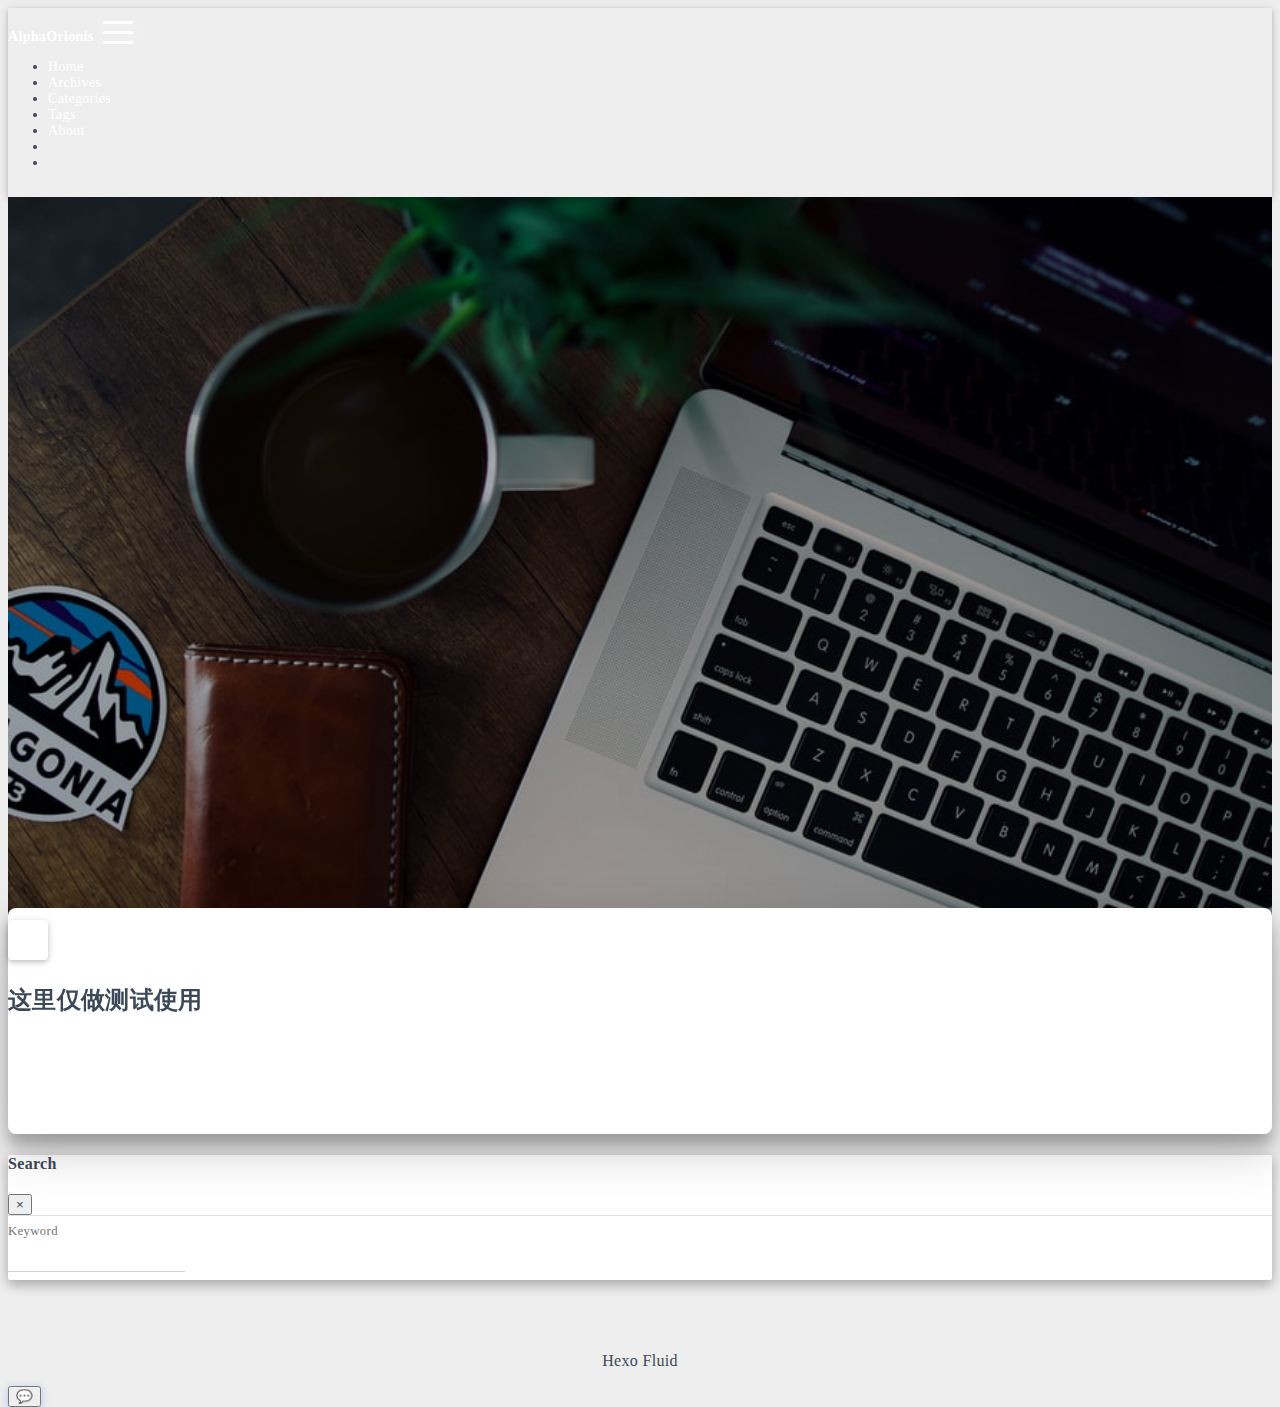
<file: index.html>
<!DOCTYPE html>
<html lang="en" data-default-color-scheme=auto>



<head>
  <meta charset="UTF-8">

  <link rel="apple-touch-icon" sizes="76x76" href="/img/fluid.png">
  <link rel="icon" href="/img/fluid.png">
  

  <meta name="viewport" content="width=device-width, initial-scale=1.0, maximum-scale=5.0, shrink-to-fit=no">
  <meta http-equiv="x-ua-compatible" content="ie=edge">
  
  <meta name="theme-color" content="#2f4154">
  <meta name="author" content="John Doe">
  <meta name="keywords" content="">
  
    <meta property="og:type" content="website">
<meta property="og:title" content="Hexo">
<meta property="og:url" content="https://alphaorionis9527.github.io/index.html">
<meta property="og:site_name" content="Hexo">
<meta property="og:locale" content="en_US">
<meta property="article:author" content="John Doe">
<meta name="twitter:card" content="summary_large_image">
  
  
  
  <title>Hexo</title>

  <link  rel="stylesheet" href="https://lib.baomitu.com/twitter-bootstrap/4.6.1/css/bootstrap.min.css" />





<!-- 主题依赖的图标库，不要自行修改 -->
<!-- Do not modify the link that theme dependent icons -->

<link rel="stylesheet" href="//at.alicdn.com/t/c/font_1749284_5i9bdhy70f8.css">



<link rel="stylesheet" href="//at.alicdn.com/t/c/font_1736178_k526ubmyhba.css">


<link  rel="stylesheet" href="/css/main.css" />


  <link id="highlight-css" rel="stylesheet" href="/css/highlight.css" />
  
    <link id="highlight-css-dark" rel="stylesheet" href="/css/highlight-dark.css" />
  



  
<link rel="stylesheet" href="/css/secondme-chat.css">



  <script id="fluid-configs">
    var Fluid = window.Fluid || {};
    Fluid.ctx = Object.assign({}, Fluid.ctx)
    var CONFIG = {"hostname":"alphaorionis9527.github.io","root":"/","version":"1.9.8","typing":{"enable":true,"typeSpeed":70,"cursorChar":"_","loop":false,"scope":[]},"anchorjs":{"enable":true,"element":"h1,h2,h3,h4,h5,h6","placement":"left","visible":"hover","icon":""},"progressbar":{"enable":true,"height_px":3,"color":"#29d","options":{"showSpinner":false,"trickleSpeed":100}},"code_language":{"enable":true,"default":"TEXT"},"copy_btn":true,"image_caption":{"enable":true},"image_zoom":{"enable":true,"img_url_replace":["",""]},"toc":{"enable":true,"placement":"right","headingSelector":"h1,h2,h3,h4,h5,h6","collapseDepth":0},"lazyload":{"enable":true,"loading_img":"/img/loading.gif","onlypost":false,"offset_factor":2},"web_analytics":{"enable":false,"follow_dnt":true,"baidu":null,"google":{"measurement_id":null},"tencent":{"sid":null,"cid":null},"leancloud":{"app_id":null,"app_key":null,"server_url":null,"path":"window.location.pathname","ignore_local":false},"umami":{"src":null,"website_id":null,"domains":null,"start_time":"2024-01-01T00:00:00.000Z","token":null,"api_server":null}},"search_path":"/local-search.xml","include_content_in_search":true};

    if (CONFIG.web_analytics.follow_dnt) {
      var dntVal = navigator.doNotTrack || window.doNotTrack || navigator.msDoNotTrack;
      Fluid.ctx.dnt = dntVal && (dntVal.startsWith('1') || dntVal.startsWith('yes') || dntVal.startsWith('on'));
    }
  </script>
  <script  src="/js/utils.js" ></script>
  <script  src="/js/color-schema.js" ></script>
  


  
<meta name="generator" content="Hexo 7.3.0"></head>


<body>
  

  <header>
    

<div class="header-inner" style="height: 100vh;">
  <nav id="navbar" class="navbar fixed-top  navbar-expand-lg navbar-dark scrolling-navbar">
  <div class="container">
    <a class="navbar-brand" href="/">
      <strong>AlphaOrionis</strong>
    </a>

    <button id="navbar-toggler-btn" class="navbar-toggler" type="button" data-toggle="collapse"
            data-target="#navbarSupportedContent"
            aria-controls="navbarSupportedContent" aria-expanded="false" aria-label="Toggle navigation">
      <div class="animated-icon"><span></span><span></span><span></span></div>
    </button>

    <!-- Collapsible content -->
    <div class="collapse navbar-collapse" id="navbarSupportedContent">
      <ul class="navbar-nav ml-auto text-center">
        
          
          
          
          
            <li class="nav-item">
              <a class="nav-link" href="/" target="_self">
                <i class="iconfont icon-home-fill"></i>
                <span>Home</span>
              </a>
            </li>
          
        
          
          
          
          
            <li class="nav-item">
              <a class="nav-link" href="/archives/" target="_self">
                <i class="iconfont icon-archive-fill"></i>
                <span>Archives</span>
              </a>
            </li>
          
        
          
          
          
          
            <li class="nav-item">
              <a class="nav-link" href="/categories/" target="_self">
                <i class="iconfont icon-category-fill"></i>
                <span>Categories</span>
              </a>
            </li>
          
        
          
          
          
          
            <li class="nav-item">
              <a class="nav-link" href="/tags/" target="_self">
                <i class="iconfont icon-tags-fill"></i>
                <span>Tags</span>
              </a>
            </li>
          
        
          
          
          
          
            <li class="nav-item">
              <a class="nav-link" href="/about/" target="_self">
                <i class="iconfont icon-user-fill"></i>
                <span>About</span>
              </a>
            </li>
          
        
        
          <li class="nav-item" id="search-btn">
            <a class="nav-link" target="_self" href="javascript:;" data-toggle="modal" data-target="#modalSearch" aria-label="Search">
              <i class="iconfont icon-search"></i>
            </a>
          </li>
          
        
        
          <li class="nav-item" id="color-toggle-btn">
            <a class="nav-link" target="_self" href="javascript:;" aria-label="Color Toggle">
              <i class="iconfont icon-dark" id="color-toggle-icon"></i>
            </a>
          </li>
        
      </ul>
    </div>
  </div>
</nav>

  

<div id="banner" class="banner" parallax=true
     style="background: url('/img/default.png') no-repeat center center; background-size: cover;">
  <div class="full-bg-img">
    <div class="mask flex-center" style="background-color: rgba(0, 0, 0, 0.3)">
      <div class="banner-text text-center fade-in-up">
        <div class="h2">
          
            <span id="subtitle" data-typed-text="莫听穿林打叶声，何妨吟啸且徐行。&lt;br&gt;竹杖芒鞋轻胜马，谁怕？一蓑烟雨任平生。&lt;br&gt;料峭春风吹酒醒，微冷，山头斜照却相迎。&lt;br&gt;回首向来萧瑟处，归去，也无风雨也无晴。"></span>
          
        </div>

        
      </div>

      
        <div class="scroll-down-bar">
          <i class="iconfont icon-arrowdown"></i>
        </div>
      
    </div>
  </div>
</div>

</div>

  </header>

  <main>
    
      <div class="container nopadding-x-md">
        <div id="board"
          style="margin-top: 0">
          
          <div class="container">
            <div class="row">
              <div class="col-12 col-md-10 m-auto">
                


  <div class="row mx-auto index-card">
    
    
    <article class="col-12 col-md-12 mx-auto index-info">
      <h2 class="index-header">
        
        <a href="/2025/06/03/hello-world/" target="_self">
          这里仅做测试使用
        </a>
      </h2>

      
      <a class="index-excerpt index-excerpt__noimg" href="/2025/06/03/hello-world/" target="_self">
        <div>
          
        </div>
      </a>

      <div class="index-btm post-metas">
        
        
        
      </div>
    </article>
  </div>





              </div>
            </div>
          </div>
        </div>
      </div>
    

    
      <a id="scroll-top-button" aria-label="TOP" href="#" role="button">
        <i class="iconfont icon-arrowup" aria-hidden="true"></i>
      </a>
    

    
      <div class="modal fade" id="modalSearch" tabindex="-1" role="dialog" aria-labelledby="ModalLabel"
     aria-hidden="true">
  <div class="modal-dialog modal-dialog-scrollable modal-lg" role="document">
    <div class="modal-content">
      <div class="modal-header text-center">
        <h4 class="modal-title w-100 font-weight-bold">Search</h4>
        <button type="button" id="local-search-close" class="close" data-dismiss="modal" aria-label="Close">
          <span aria-hidden="true">&times;</span>
        </button>
      </div>
      <div class="modal-body mx-3">
        <div class="md-form mb-5">
          <input type="text" id="local-search-input" class="form-control validate">
          <label data-error="x" data-success="v" for="local-search-input">Keyword</label>
        </div>
        <div class="list-group" id="local-search-result"></div>
      </div>
    </div>
  </div>
</div>

    

    
  </main>

  <footer>
    <div class="footer-inner">
  
    <div class="footer-content">
       <a href="https://hexo.io" target="_blank" rel="nofollow noopener"><span>Hexo</span></a> <i class="iconfont icon-love"></i> <a href="https://github.com/fluid-dev/hexo-theme-fluid" target="_blank" rel="nofollow noopener"><span>Fluid</span></a> 
    </div>
  
  
  
</div>

  </footer>

  <!-- Scripts -->
  
  <script  src="https://lib.baomitu.com/nprogress/0.2.0/nprogress.min.js" ></script>
  <link  rel="stylesheet" href="https://lib.baomitu.com/nprogress/0.2.0/nprogress.min.css" />

  <script>
    NProgress.configure({"showSpinner":false,"trickleSpeed":100})
    NProgress.start()
    window.addEventListener('load', function() {
      NProgress.done();
    })
  </script>


<script  src="https://lib.baomitu.com/jquery/3.6.4/jquery.min.js" ></script>
<script  src="https://lib.baomitu.com/twitter-bootstrap/4.6.1/js/bootstrap.min.js" ></script>
<script  src="/js/events.js" ></script>
<script  src="/js/plugins.js" ></script>


  <script  src="https://lib.baomitu.com/typed.js/2.0.12/typed.min.js" ></script>
  <script>
    (function (window, document) {
      var typing = Fluid.plugins.typing;
      var subtitle = document.getElementById('subtitle');
      if (!subtitle || !typing) {
        return;
      }
      var text = subtitle.getAttribute('data-typed-text');
      
        typing(text);
      
    })(window, document);
  </script>




  
    <script  src="/js/img-lazyload.js" ></script>
  




  <script  src="/js/local-search.js" ></script>




  
<script src="/js/modules/secondme-chat.js"></script>



<!-- 主题的启动项，将它保持在最底部 -->
<!-- the boot of the theme, keep it at the bottom -->
<script  src="/js/boot.js" ></script>


  

  <noscript>
    <div class="noscript-warning">Blog works best with JavaScript enabled</div>
  </noscript>
</body>
</html>
</file>
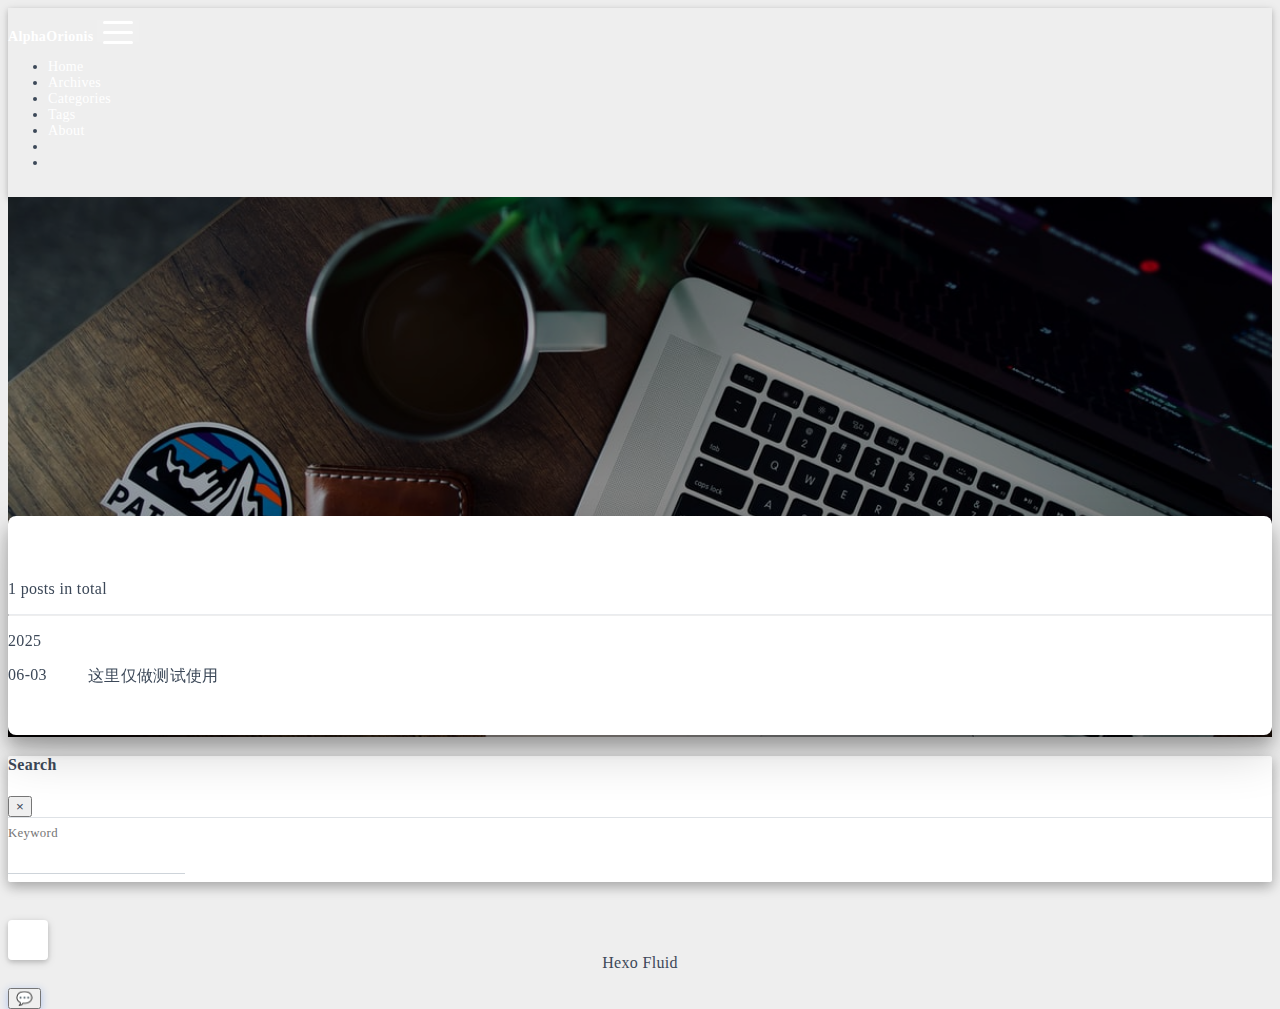
<file: archives/index.html>
<!DOCTYPE html>
<html lang="en" data-default-color-scheme=auto>



<head>
  <meta charset="UTF-8">

  <link rel="apple-touch-icon" sizes="76x76" href="/img/fluid.png">
  <link rel="icon" href="/img/fluid.png">
  

  <meta name="viewport" content="width=device-width, initial-scale=1.0, maximum-scale=5.0, shrink-to-fit=no">
  <meta http-equiv="x-ua-compatible" content="ie=edge">
  
  <meta name="theme-color" content="#2f4154">
  <meta name="author" content="John Doe">
  <meta name="keywords" content="">
  
    <meta property="og:type" content="website">
<meta property="og:title" content="Archives">
<meta property="og:url" content="https://alphaorionis9527.github.io/archives/index.html">
<meta property="og:site_name" content="Hexo">
<meta property="og:locale" content="en_US">
<meta property="article:author" content="John Doe">
<meta name="twitter:card" content="summary_large_image">
  
  
  
  <title>Archives - Hexo</title>

  <link  rel="stylesheet" href="https://lib.baomitu.com/twitter-bootstrap/4.6.1/css/bootstrap.min.css" />





<!-- 主题依赖的图标库，不要自行修改 -->
<!-- Do not modify the link that theme dependent icons -->

<link rel="stylesheet" href="//at.alicdn.com/t/c/font_1749284_5i9bdhy70f8.css">



<link rel="stylesheet" href="//at.alicdn.com/t/c/font_1736178_k526ubmyhba.css">


<link  rel="stylesheet" href="/css/main.css" />


  <link id="highlight-css" rel="stylesheet" href="/css/highlight.css" />
  
    <link id="highlight-css-dark" rel="stylesheet" href="/css/highlight-dark.css" />
  



  
<link rel="stylesheet" href="/css/secondme-chat.css">



  <script id="fluid-configs">
    var Fluid = window.Fluid || {};
    Fluid.ctx = Object.assign({}, Fluid.ctx)
    var CONFIG = {"hostname":"alphaorionis9527.github.io","root":"/","version":"1.9.8","typing":{"enable":true,"typeSpeed":70,"cursorChar":"_","loop":false,"scope":[]},"anchorjs":{"enable":true,"element":"h1,h2,h3,h4,h5,h6","placement":"left","visible":"hover","icon":""},"progressbar":{"enable":true,"height_px":3,"color":"#29d","options":{"showSpinner":false,"trickleSpeed":100}},"code_language":{"enable":true,"default":"TEXT"},"copy_btn":true,"image_caption":{"enable":true},"image_zoom":{"enable":true,"img_url_replace":["",""]},"toc":{"enable":true,"placement":"right","headingSelector":"h1,h2,h3,h4,h5,h6","collapseDepth":0},"lazyload":{"enable":true,"loading_img":"/img/loading.gif","onlypost":false,"offset_factor":2},"web_analytics":{"enable":false,"follow_dnt":true,"baidu":null,"google":{"measurement_id":null},"tencent":{"sid":null,"cid":null},"leancloud":{"app_id":null,"app_key":null,"server_url":null,"path":"window.location.pathname","ignore_local":false},"umami":{"src":null,"website_id":null,"domains":null,"start_time":"2024-01-01T00:00:00.000Z","token":null,"api_server":null}},"search_path":"/local-search.xml","include_content_in_search":true};

    if (CONFIG.web_analytics.follow_dnt) {
      var dntVal = navigator.doNotTrack || window.doNotTrack || navigator.msDoNotTrack;
      Fluid.ctx.dnt = dntVal && (dntVal.startsWith('1') || dntVal.startsWith('yes') || dntVal.startsWith('on'));
    }
  </script>
  <script  src="/js/utils.js" ></script>
  <script  src="/js/color-schema.js" ></script>
  


  
<meta name="generator" content="Hexo 7.3.0"></head>


<body>
  

  <header>
    

<div class="header-inner" style="height: 60vh;">
  <nav id="navbar" class="navbar fixed-top  navbar-expand-lg navbar-dark scrolling-navbar">
  <div class="container">
    <a class="navbar-brand" href="/">
      <strong>AlphaOrionis</strong>
    </a>

    <button id="navbar-toggler-btn" class="navbar-toggler" type="button" data-toggle="collapse"
            data-target="#navbarSupportedContent"
            aria-controls="navbarSupportedContent" aria-expanded="false" aria-label="Toggle navigation">
      <div class="animated-icon"><span></span><span></span><span></span></div>
    </button>

    <!-- Collapsible content -->
    <div class="collapse navbar-collapse" id="navbarSupportedContent">
      <ul class="navbar-nav ml-auto text-center">
        
          
          
          
          
            <li class="nav-item">
              <a class="nav-link" href="/" target="_self">
                <i class="iconfont icon-home-fill"></i>
                <span>Home</span>
              </a>
            </li>
          
        
          
          
          
          
            <li class="nav-item">
              <a class="nav-link" href="/archives/" target="_self">
                <i class="iconfont icon-archive-fill"></i>
                <span>Archives</span>
              </a>
            </li>
          
        
          
          
          
          
            <li class="nav-item">
              <a class="nav-link" href="/categories/" target="_self">
                <i class="iconfont icon-category-fill"></i>
                <span>Categories</span>
              </a>
            </li>
          
        
          
          
          
          
            <li class="nav-item">
              <a class="nav-link" href="/tags/" target="_self">
                <i class="iconfont icon-tags-fill"></i>
                <span>Tags</span>
              </a>
            </li>
          
        
          
          
          
          
            <li class="nav-item">
              <a class="nav-link" href="/about/" target="_self">
                <i class="iconfont icon-user-fill"></i>
                <span>About</span>
              </a>
            </li>
          
        
        
          <li class="nav-item" id="search-btn">
            <a class="nav-link" target="_self" href="javascript:;" data-toggle="modal" data-target="#modalSearch" aria-label="Search">
              <i class="iconfont icon-search"></i>
            </a>
          </li>
          
        
        
          <li class="nav-item" id="color-toggle-btn">
            <a class="nav-link" target="_self" href="javascript:;" aria-label="Color Toggle">
              <i class="iconfont icon-dark" id="color-toggle-icon"></i>
            </a>
          </li>
        
      </ul>
    </div>
  </div>
</nav>

  

<div id="banner" class="banner" parallax=true
     style="background: url('/img/default.png') no-repeat center center; background-size: cover;">
  <div class="full-bg-img">
    <div class="mask flex-center" style="background-color: rgba(0, 0, 0, 0.3)">
      <div class="banner-text text-center fade-in-up">
        <div class="h2">
          
            <span id="subtitle" data-typed-text="Archives"></span>
          
        </div>

        
      </div>

      
    </div>
  </div>
</div>

</div>

  </header>

  <main>
    
      <div class="container nopadding-x-md">
        <div id="board"
          >
          
          <div class="container">
            <div class="row">
              <div class="col-12 col-md-10 m-auto">
                

<div class="list-group">
  <p class="h4">1 posts in total</p>
  <hr>
  
  
    
      
      <p class="h5">2025</p>
    
    <a href="/2025/06/03/hello-world/" class="list-group-item list-group-item-action">
      <time>06-03</time>
      <div class="list-group-item-title">这里仅做测试使用</div>
    </a>
  
</div>





              </div>
            </div>
          </div>
        </div>
      </div>
    

    
      <a id="scroll-top-button" aria-label="TOP" href="#" role="button">
        <i class="iconfont icon-arrowup" aria-hidden="true"></i>
      </a>
    

    
      <div class="modal fade" id="modalSearch" tabindex="-1" role="dialog" aria-labelledby="ModalLabel"
     aria-hidden="true">
  <div class="modal-dialog modal-dialog-scrollable modal-lg" role="document">
    <div class="modal-content">
      <div class="modal-header text-center">
        <h4 class="modal-title w-100 font-weight-bold">Search</h4>
        <button type="button" id="local-search-close" class="close" data-dismiss="modal" aria-label="Close">
          <span aria-hidden="true">&times;</span>
        </button>
      </div>
      <div class="modal-body mx-3">
        <div class="md-form mb-5">
          <input type="text" id="local-search-input" class="form-control validate">
          <label data-error="x" data-success="v" for="local-search-input">Keyword</label>
        </div>
        <div class="list-group" id="local-search-result"></div>
      </div>
    </div>
  </div>
</div>

    

    
  </main>

  <footer>
    <div class="footer-inner">
  
    <div class="footer-content">
       <a href="https://hexo.io" target="_blank" rel="nofollow noopener"><span>Hexo</span></a> <i class="iconfont icon-love"></i> <a href="https://github.com/fluid-dev/hexo-theme-fluid" target="_blank" rel="nofollow noopener"><span>Fluid</span></a> 
    </div>
  
  
  
</div>

  </footer>

  <!-- Scripts -->
  
  <script  src="https://lib.baomitu.com/nprogress/0.2.0/nprogress.min.js" ></script>
  <link  rel="stylesheet" href="https://lib.baomitu.com/nprogress/0.2.0/nprogress.min.css" />

  <script>
    NProgress.configure({"showSpinner":false,"trickleSpeed":100})
    NProgress.start()
    window.addEventListener('load', function() {
      NProgress.done();
    })
  </script>


<script  src="https://lib.baomitu.com/jquery/3.6.4/jquery.min.js" ></script>
<script  src="https://lib.baomitu.com/twitter-bootstrap/4.6.1/js/bootstrap.min.js" ></script>
<script  src="/js/events.js" ></script>
<script  src="/js/plugins.js" ></script>


  <script  src="https://lib.baomitu.com/typed.js/2.0.12/typed.min.js" ></script>
  <script>
    (function (window, document) {
      var typing = Fluid.plugins.typing;
      var subtitle = document.getElementById('subtitle');
      if (!subtitle || !typing) {
        return;
      }
      var text = subtitle.getAttribute('data-typed-text');
      
        typing(text);
      
    })(window, document);
  </script>




  
    <script  src="/js/img-lazyload.js" ></script>
  




  <script  src="/js/local-search.js" ></script>




  
<script src="/js/modules/secondme-chat.js"></script>



<!-- 主题的启动项，将它保持在最底部 -->
<!-- the boot of the theme, keep it at the bottom -->
<script  src="/js/boot.js" ></script>


  

  <noscript>
    <div class="noscript-warning">Blog works best with JavaScript enabled</div>
  </noscript>
</body>
</html>
</file>
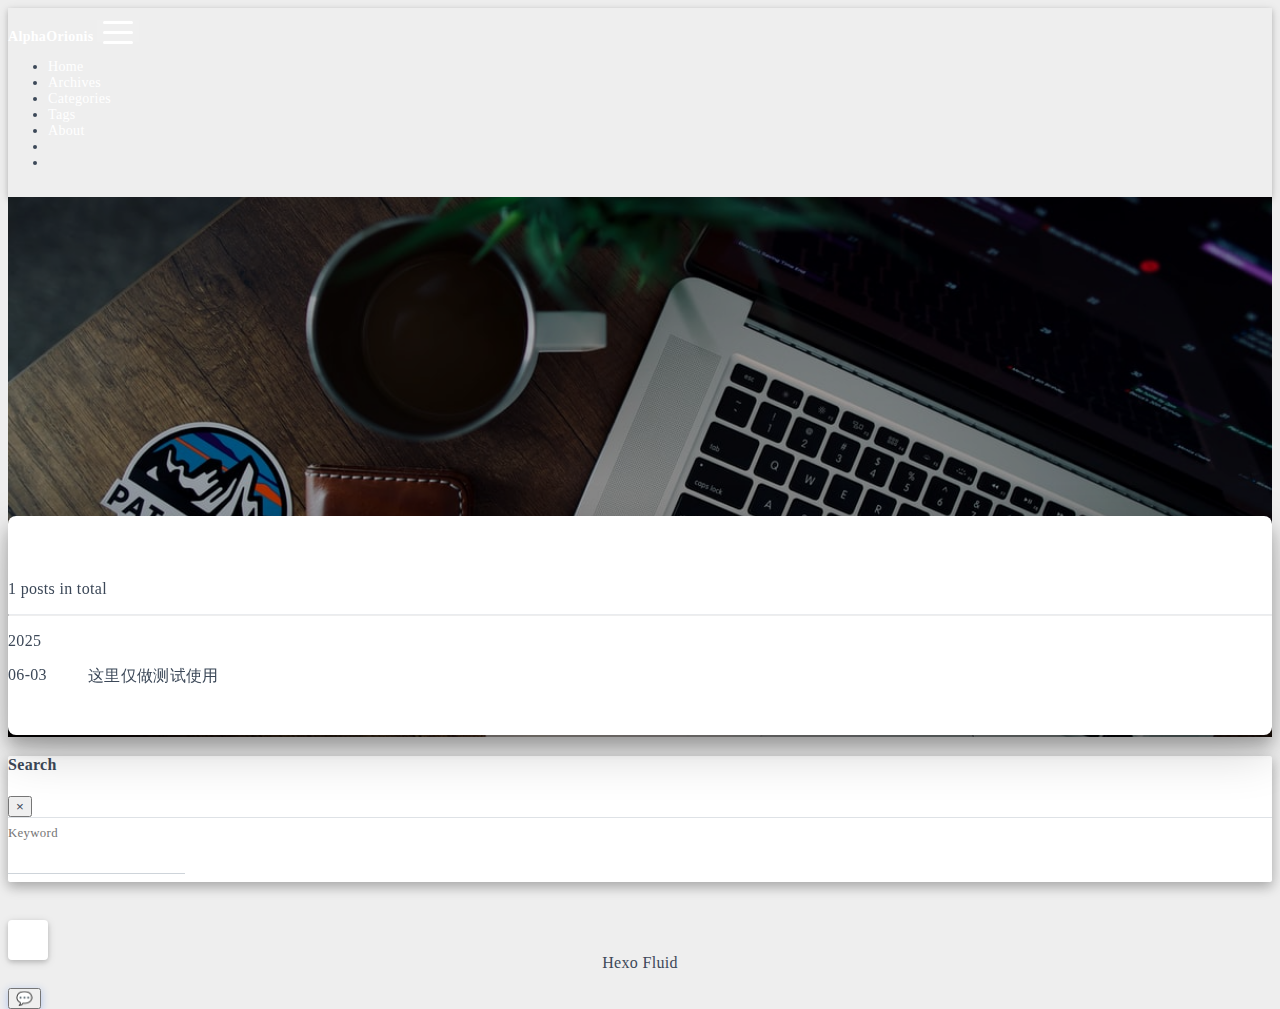
<file: archives/2025/index.html>
<!DOCTYPE html>
<html lang="en" data-default-color-scheme=auto>



<head>
  <meta charset="UTF-8">

  <link rel="apple-touch-icon" sizes="76x76" href="/img/fluid.png">
  <link rel="icon" href="/img/fluid.png">
  

  <meta name="viewport" content="width=device-width, initial-scale=1.0, maximum-scale=5.0, shrink-to-fit=no">
  <meta http-equiv="x-ua-compatible" content="ie=edge">
  
  <meta name="theme-color" content="#2f4154">
  <meta name="author" content="John Doe">
  <meta name="keywords" content="">
  
    <meta property="og:type" content="website">
<meta property="og:title" content="Archives">
<meta property="og:url" content="https://alphaorionis9527.github.io/archives/2025/index.html">
<meta property="og:site_name" content="Hexo">
<meta property="og:locale" content="en_US">
<meta property="article:author" content="John Doe">
<meta name="twitter:card" content="summary_large_image">
  
  
  
  <title>Archives - Hexo</title>

  <link  rel="stylesheet" href="https://lib.baomitu.com/twitter-bootstrap/4.6.1/css/bootstrap.min.css" />





<!-- 主题依赖的图标库，不要自行修改 -->
<!-- Do not modify the link that theme dependent icons -->

<link rel="stylesheet" href="//at.alicdn.com/t/c/font_1749284_5i9bdhy70f8.css">



<link rel="stylesheet" href="//at.alicdn.com/t/c/font_1736178_k526ubmyhba.css">


<link  rel="stylesheet" href="/css/main.css" />


  <link id="highlight-css" rel="stylesheet" href="/css/highlight.css" />
  
    <link id="highlight-css-dark" rel="stylesheet" href="/css/highlight-dark.css" />
  



  
<link rel="stylesheet" href="/css/secondme-chat.css">



  <script id="fluid-configs">
    var Fluid = window.Fluid || {};
    Fluid.ctx = Object.assign({}, Fluid.ctx)
    var CONFIG = {"hostname":"alphaorionis9527.github.io","root":"/","version":"1.9.8","typing":{"enable":true,"typeSpeed":70,"cursorChar":"_","loop":false,"scope":[]},"anchorjs":{"enable":true,"element":"h1,h2,h3,h4,h5,h6","placement":"left","visible":"hover","icon":""},"progressbar":{"enable":true,"height_px":3,"color":"#29d","options":{"showSpinner":false,"trickleSpeed":100}},"code_language":{"enable":true,"default":"TEXT"},"copy_btn":true,"image_caption":{"enable":true},"image_zoom":{"enable":true,"img_url_replace":["",""]},"toc":{"enable":true,"placement":"right","headingSelector":"h1,h2,h3,h4,h5,h6","collapseDepth":0},"lazyload":{"enable":true,"loading_img":"/img/loading.gif","onlypost":false,"offset_factor":2},"web_analytics":{"enable":false,"follow_dnt":true,"baidu":null,"google":{"measurement_id":null},"tencent":{"sid":null,"cid":null},"leancloud":{"app_id":null,"app_key":null,"server_url":null,"path":"window.location.pathname","ignore_local":false},"umami":{"src":null,"website_id":null,"domains":null,"start_time":"2024-01-01T00:00:00.000Z","token":null,"api_server":null}},"search_path":"/local-search.xml","include_content_in_search":true};

    if (CONFIG.web_analytics.follow_dnt) {
      var dntVal = navigator.doNotTrack || window.doNotTrack || navigator.msDoNotTrack;
      Fluid.ctx.dnt = dntVal && (dntVal.startsWith('1') || dntVal.startsWith('yes') || dntVal.startsWith('on'));
    }
  </script>
  <script  src="/js/utils.js" ></script>
  <script  src="/js/color-schema.js" ></script>
  


  
<meta name="generator" content="Hexo 7.3.0"></head>


<body>
  

  <header>
    

<div class="header-inner" style="height: 60vh;">
  <nav id="navbar" class="navbar fixed-top  navbar-expand-lg navbar-dark scrolling-navbar">
  <div class="container">
    <a class="navbar-brand" href="/">
      <strong>AlphaOrionis</strong>
    </a>

    <button id="navbar-toggler-btn" class="navbar-toggler" type="button" data-toggle="collapse"
            data-target="#navbarSupportedContent"
            aria-controls="navbarSupportedContent" aria-expanded="false" aria-label="Toggle navigation">
      <div class="animated-icon"><span></span><span></span><span></span></div>
    </button>

    <!-- Collapsible content -->
    <div class="collapse navbar-collapse" id="navbarSupportedContent">
      <ul class="navbar-nav ml-auto text-center">
        
          
          
          
          
            <li class="nav-item">
              <a class="nav-link" href="/" target="_self">
                <i class="iconfont icon-home-fill"></i>
                <span>Home</span>
              </a>
            </li>
          
        
          
          
          
          
            <li class="nav-item">
              <a class="nav-link" href="/archives/" target="_self">
                <i class="iconfont icon-archive-fill"></i>
                <span>Archives</span>
              </a>
            </li>
          
        
          
          
          
          
            <li class="nav-item">
              <a class="nav-link" href="/categories/" target="_self">
                <i class="iconfont icon-category-fill"></i>
                <span>Categories</span>
              </a>
            </li>
          
        
          
          
          
          
            <li class="nav-item">
              <a class="nav-link" href="/tags/" target="_self">
                <i class="iconfont icon-tags-fill"></i>
                <span>Tags</span>
              </a>
            </li>
          
        
          
          
          
          
            <li class="nav-item">
              <a class="nav-link" href="/about/" target="_self">
                <i class="iconfont icon-user-fill"></i>
                <span>About</span>
              </a>
            </li>
          
        
        
          <li class="nav-item" id="search-btn">
            <a class="nav-link" target="_self" href="javascript:;" data-toggle="modal" data-target="#modalSearch" aria-label="Search">
              <i class="iconfont icon-search"></i>
            </a>
          </li>
          
        
        
          <li class="nav-item" id="color-toggle-btn">
            <a class="nav-link" target="_self" href="javascript:;" aria-label="Color Toggle">
              <i class="iconfont icon-dark" id="color-toggle-icon"></i>
            </a>
          </li>
        
      </ul>
    </div>
  </div>
</nav>

  

<div id="banner" class="banner" parallax=true
     style="background: url('/img/default.png') no-repeat center center; background-size: cover;">
  <div class="full-bg-img">
    <div class="mask flex-center" style="background-color: rgba(0, 0, 0, 0.3)">
      <div class="banner-text text-center fade-in-up">
        <div class="h2">
          
            <span id="subtitle" data-typed-text="Archives"></span>
          
        </div>

        
      </div>

      
    </div>
  </div>
</div>

</div>

  </header>

  <main>
    
      <div class="container nopadding-x-md">
        <div id="board"
          >
          
          <div class="container">
            <div class="row">
              <div class="col-12 col-md-10 m-auto">
                

<div class="list-group">
  <p class="h4">1 posts in total</p>
  <hr>
  
  
    
      
      <p class="h5">2025</p>
    
    <a href="/2025/06/03/hello-world/" class="list-group-item list-group-item-action">
      <time>06-03</time>
      <div class="list-group-item-title">这里仅做测试使用</div>
    </a>
  
</div>





              </div>
            </div>
          </div>
        </div>
      </div>
    

    
      <a id="scroll-top-button" aria-label="TOP" href="#" role="button">
        <i class="iconfont icon-arrowup" aria-hidden="true"></i>
      </a>
    

    
      <div class="modal fade" id="modalSearch" tabindex="-1" role="dialog" aria-labelledby="ModalLabel"
     aria-hidden="true">
  <div class="modal-dialog modal-dialog-scrollable modal-lg" role="document">
    <div class="modal-content">
      <div class="modal-header text-center">
        <h4 class="modal-title w-100 font-weight-bold">Search</h4>
        <button type="button" id="local-search-close" class="close" data-dismiss="modal" aria-label="Close">
          <span aria-hidden="true">&times;</span>
        </button>
      </div>
      <div class="modal-body mx-3">
        <div class="md-form mb-5">
          <input type="text" id="local-search-input" class="form-control validate">
          <label data-error="x" data-success="v" for="local-search-input">Keyword</label>
        </div>
        <div class="list-group" id="local-search-result"></div>
      </div>
    </div>
  </div>
</div>

    

    
  </main>

  <footer>
    <div class="footer-inner">
  
    <div class="footer-content">
       <a href="https://hexo.io" target="_blank" rel="nofollow noopener"><span>Hexo</span></a> <i class="iconfont icon-love"></i> <a href="https://github.com/fluid-dev/hexo-theme-fluid" target="_blank" rel="nofollow noopener"><span>Fluid</span></a> 
    </div>
  
  
  
</div>

  </footer>

  <!-- Scripts -->
  
  <script  src="https://lib.baomitu.com/nprogress/0.2.0/nprogress.min.js" ></script>
  <link  rel="stylesheet" href="https://lib.baomitu.com/nprogress/0.2.0/nprogress.min.css" />

  <script>
    NProgress.configure({"showSpinner":false,"trickleSpeed":100})
    NProgress.start()
    window.addEventListener('load', function() {
      NProgress.done();
    })
  </script>


<script  src="https://lib.baomitu.com/jquery/3.6.4/jquery.min.js" ></script>
<script  src="https://lib.baomitu.com/twitter-bootstrap/4.6.1/js/bootstrap.min.js" ></script>
<script  src="/js/events.js" ></script>
<script  src="/js/plugins.js" ></script>


  <script  src="https://lib.baomitu.com/typed.js/2.0.12/typed.min.js" ></script>
  <script>
    (function (window, document) {
      var typing = Fluid.plugins.typing;
      var subtitle = document.getElementById('subtitle');
      if (!subtitle || !typing) {
        return;
      }
      var text = subtitle.getAttribute('data-typed-text');
      
        typing(text);
      
    })(window, document);
  </script>




  
    <script  src="/js/img-lazyload.js" ></script>
  




  <script  src="/js/local-search.js" ></script>




  
<script src="/js/modules/secondme-chat.js"></script>



<!-- 主题的启动项，将它保持在最底部 -->
<!-- the boot of the theme, keep it at the bottom -->
<script  src="/js/boot.js" ></script>


  

  <noscript>
    <div class="noscript-warning">Blog works best with JavaScript enabled</div>
  </noscript>
</body>
</html>
</file>
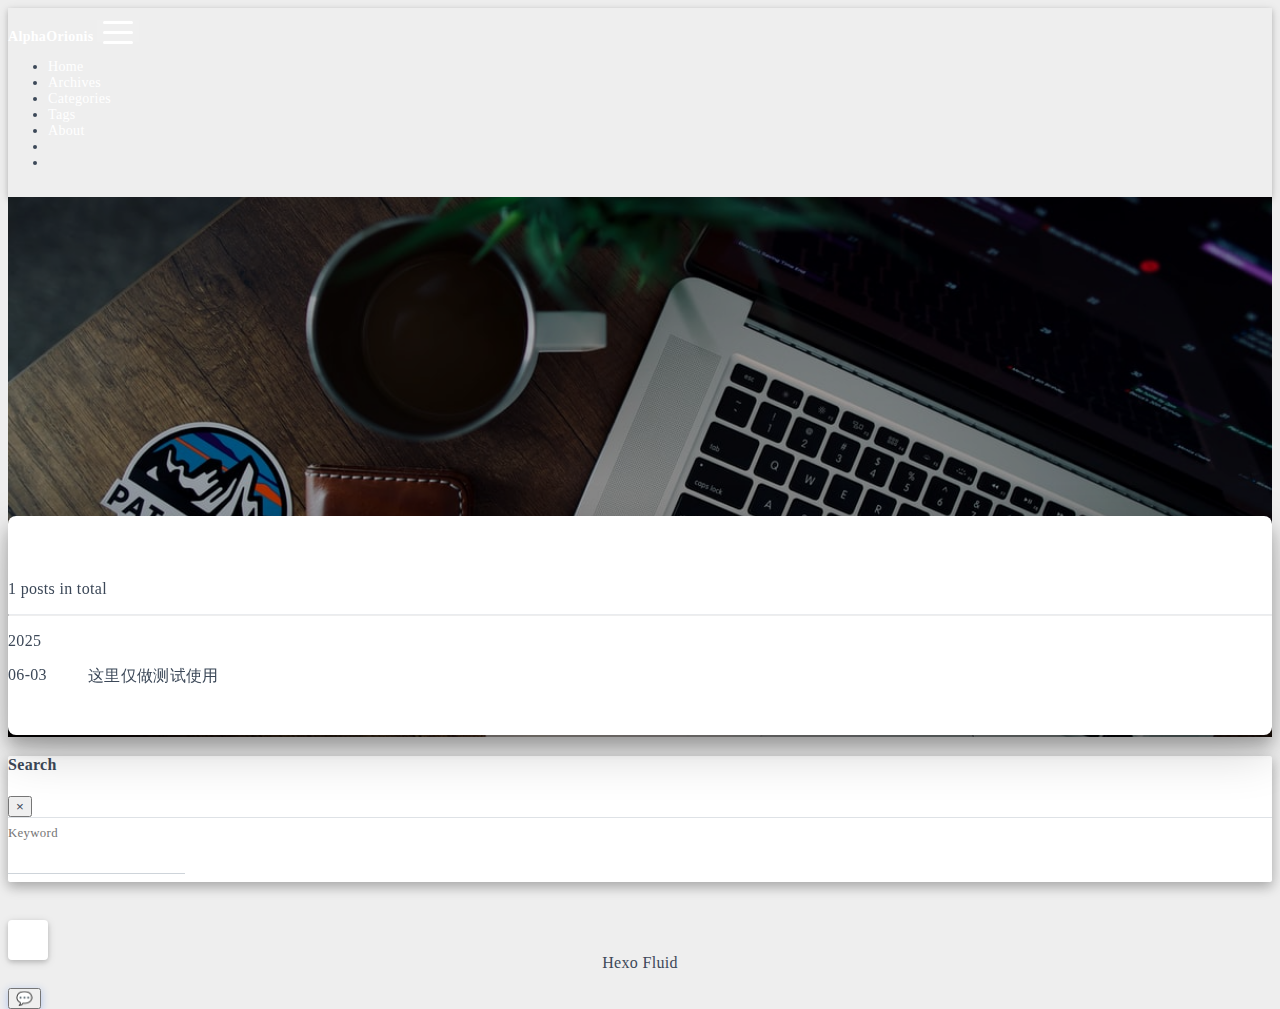
<file: archives/2025/06/index.html>
<!DOCTYPE html>
<html lang="en" data-default-color-scheme=auto>



<head>
  <meta charset="UTF-8">

  <link rel="apple-touch-icon" sizes="76x76" href="/img/fluid.png">
  <link rel="icon" href="/img/fluid.png">
  

  <meta name="viewport" content="width=device-width, initial-scale=1.0, maximum-scale=5.0, shrink-to-fit=no">
  <meta http-equiv="x-ua-compatible" content="ie=edge">
  
  <meta name="theme-color" content="#2f4154">
  <meta name="author" content="John Doe">
  <meta name="keywords" content="">
  
    <meta property="og:type" content="website">
<meta property="og:title" content="Archives">
<meta property="og:url" content="https://alphaorionis9527.github.io/archives/2025/06/index.html">
<meta property="og:site_name" content="Hexo">
<meta property="og:locale" content="en_US">
<meta property="article:author" content="John Doe">
<meta name="twitter:card" content="summary_large_image">
  
  
  
  <title>Archives - Hexo</title>

  <link  rel="stylesheet" href="https://lib.baomitu.com/twitter-bootstrap/4.6.1/css/bootstrap.min.css" />





<!-- 主题依赖的图标库，不要自行修改 -->
<!-- Do not modify the link that theme dependent icons -->

<link rel="stylesheet" href="//at.alicdn.com/t/c/font_1749284_5i9bdhy70f8.css">



<link rel="stylesheet" href="//at.alicdn.com/t/c/font_1736178_k526ubmyhba.css">


<link  rel="stylesheet" href="/css/main.css" />


  <link id="highlight-css" rel="stylesheet" href="/css/highlight.css" />
  
    <link id="highlight-css-dark" rel="stylesheet" href="/css/highlight-dark.css" />
  



  
<link rel="stylesheet" href="/css/secondme-chat.css">



  <script id="fluid-configs">
    var Fluid = window.Fluid || {};
    Fluid.ctx = Object.assign({}, Fluid.ctx)
    var CONFIG = {"hostname":"alphaorionis9527.github.io","root":"/","version":"1.9.8","typing":{"enable":true,"typeSpeed":70,"cursorChar":"_","loop":false,"scope":[]},"anchorjs":{"enable":true,"element":"h1,h2,h3,h4,h5,h6","placement":"left","visible":"hover","icon":""},"progressbar":{"enable":true,"height_px":3,"color":"#29d","options":{"showSpinner":false,"trickleSpeed":100}},"code_language":{"enable":true,"default":"TEXT"},"copy_btn":true,"image_caption":{"enable":true},"image_zoom":{"enable":true,"img_url_replace":["",""]},"toc":{"enable":true,"placement":"right","headingSelector":"h1,h2,h3,h4,h5,h6","collapseDepth":0},"lazyload":{"enable":true,"loading_img":"/img/loading.gif","onlypost":false,"offset_factor":2},"web_analytics":{"enable":false,"follow_dnt":true,"baidu":null,"google":{"measurement_id":null},"tencent":{"sid":null,"cid":null},"leancloud":{"app_id":null,"app_key":null,"server_url":null,"path":"window.location.pathname","ignore_local":false},"umami":{"src":null,"website_id":null,"domains":null,"start_time":"2024-01-01T00:00:00.000Z","token":null,"api_server":null}},"search_path":"/local-search.xml","include_content_in_search":true};

    if (CONFIG.web_analytics.follow_dnt) {
      var dntVal = navigator.doNotTrack || window.doNotTrack || navigator.msDoNotTrack;
      Fluid.ctx.dnt = dntVal && (dntVal.startsWith('1') || dntVal.startsWith('yes') || dntVal.startsWith('on'));
    }
  </script>
  <script  src="/js/utils.js" ></script>
  <script  src="/js/color-schema.js" ></script>
  


  
<meta name="generator" content="Hexo 7.3.0"></head>


<body>
  

  <header>
    

<div class="header-inner" style="height: 60vh;">
  <nav id="navbar" class="navbar fixed-top  navbar-expand-lg navbar-dark scrolling-navbar">
  <div class="container">
    <a class="navbar-brand" href="/">
      <strong>AlphaOrionis</strong>
    </a>

    <button id="navbar-toggler-btn" class="navbar-toggler" type="button" data-toggle="collapse"
            data-target="#navbarSupportedContent"
            aria-controls="navbarSupportedContent" aria-expanded="false" aria-label="Toggle navigation">
      <div class="animated-icon"><span></span><span></span><span></span></div>
    </button>

    <!-- Collapsible content -->
    <div class="collapse navbar-collapse" id="navbarSupportedContent">
      <ul class="navbar-nav ml-auto text-center">
        
          
          
          
          
            <li class="nav-item">
              <a class="nav-link" href="/" target="_self">
                <i class="iconfont icon-home-fill"></i>
                <span>Home</span>
              </a>
            </li>
          
        
          
          
          
          
            <li class="nav-item">
              <a class="nav-link" href="/archives/" target="_self">
                <i class="iconfont icon-archive-fill"></i>
                <span>Archives</span>
              </a>
            </li>
          
        
          
          
          
          
            <li class="nav-item">
              <a class="nav-link" href="/categories/" target="_self">
                <i class="iconfont icon-category-fill"></i>
                <span>Categories</span>
              </a>
            </li>
          
        
          
          
          
          
            <li class="nav-item">
              <a class="nav-link" href="/tags/" target="_self">
                <i class="iconfont icon-tags-fill"></i>
                <span>Tags</span>
              </a>
            </li>
          
        
          
          
          
          
            <li class="nav-item">
              <a class="nav-link" href="/about/" target="_self">
                <i class="iconfont icon-user-fill"></i>
                <span>About</span>
              </a>
            </li>
          
        
        
          <li class="nav-item" id="search-btn">
            <a class="nav-link" target="_self" href="javascript:;" data-toggle="modal" data-target="#modalSearch" aria-label="Search">
              <i class="iconfont icon-search"></i>
            </a>
          </li>
          
        
        
          <li class="nav-item" id="color-toggle-btn">
            <a class="nav-link" target="_self" href="javascript:;" aria-label="Color Toggle">
              <i class="iconfont icon-dark" id="color-toggle-icon"></i>
            </a>
          </li>
        
      </ul>
    </div>
  </div>
</nav>

  

<div id="banner" class="banner" parallax=true
     style="background: url('/img/default.png') no-repeat center center; background-size: cover;">
  <div class="full-bg-img">
    <div class="mask flex-center" style="background-color: rgba(0, 0, 0, 0.3)">
      <div class="banner-text text-center fade-in-up">
        <div class="h2">
          
            <span id="subtitle" data-typed-text="Archives"></span>
          
        </div>

        
      </div>

      
    </div>
  </div>
</div>

</div>

  </header>

  <main>
    
      <div class="container nopadding-x-md">
        <div id="board"
          >
          
          <div class="container">
            <div class="row">
              <div class="col-12 col-md-10 m-auto">
                

<div class="list-group">
  <p class="h4">1 posts in total</p>
  <hr>
  
  
    
      
      <p class="h5">2025</p>
    
    <a href="/2025/06/03/hello-world/" class="list-group-item list-group-item-action">
      <time>06-03</time>
      <div class="list-group-item-title">这里仅做测试使用</div>
    </a>
  
</div>





              </div>
            </div>
          </div>
        </div>
      </div>
    

    
      <a id="scroll-top-button" aria-label="TOP" href="#" role="button">
        <i class="iconfont icon-arrowup" aria-hidden="true"></i>
      </a>
    

    
      <div class="modal fade" id="modalSearch" tabindex="-1" role="dialog" aria-labelledby="ModalLabel"
     aria-hidden="true">
  <div class="modal-dialog modal-dialog-scrollable modal-lg" role="document">
    <div class="modal-content">
      <div class="modal-header text-center">
        <h4 class="modal-title w-100 font-weight-bold">Search</h4>
        <button type="button" id="local-search-close" class="close" data-dismiss="modal" aria-label="Close">
          <span aria-hidden="true">&times;</span>
        </button>
      </div>
      <div class="modal-body mx-3">
        <div class="md-form mb-5">
          <input type="text" id="local-search-input" class="form-control validate">
          <label data-error="x" data-success="v" for="local-search-input">Keyword</label>
        </div>
        <div class="list-group" id="local-search-result"></div>
      </div>
    </div>
  </div>
</div>

    

    
  </main>

  <footer>
    <div class="footer-inner">
  
    <div class="footer-content">
       <a href="https://hexo.io" target="_blank" rel="nofollow noopener"><span>Hexo</span></a> <i class="iconfont icon-love"></i> <a href="https://github.com/fluid-dev/hexo-theme-fluid" target="_blank" rel="nofollow noopener"><span>Fluid</span></a> 
    </div>
  
  
  
</div>

  </footer>

  <!-- Scripts -->
  
  <script  src="https://lib.baomitu.com/nprogress/0.2.0/nprogress.min.js" ></script>
  <link  rel="stylesheet" href="https://lib.baomitu.com/nprogress/0.2.0/nprogress.min.css" />

  <script>
    NProgress.configure({"showSpinner":false,"trickleSpeed":100})
    NProgress.start()
    window.addEventListener('load', function() {
      NProgress.done();
    })
  </script>


<script  src="https://lib.baomitu.com/jquery/3.6.4/jquery.min.js" ></script>
<script  src="https://lib.baomitu.com/twitter-bootstrap/4.6.1/js/bootstrap.min.js" ></script>
<script  src="/js/events.js" ></script>
<script  src="/js/plugins.js" ></script>


  <script  src="https://lib.baomitu.com/typed.js/2.0.12/typed.min.js" ></script>
  <script>
    (function (window, document) {
      var typing = Fluid.plugins.typing;
      var subtitle = document.getElementById('subtitle');
      if (!subtitle || !typing) {
        return;
      }
      var text = subtitle.getAttribute('data-typed-text');
      
        typing(text);
      
    })(window, document);
  </script>




  
    <script  src="/js/img-lazyload.js" ></script>
  




  <script  src="/js/local-search.js" ></script>




  
<script src="/js/modules/secondme-chat.js"></script>



<!-- 主题的启动项，将它保持在最底部 -->
<!-- the boot of the theme, keep it at the bottom -->
<script  src="/js/boot.js" ></script>


  

  <noscript>
    <div class="noscript-warning">Blog works best with JavaScript enabled</div>
  </noscript>
</body>
</html>
</file>
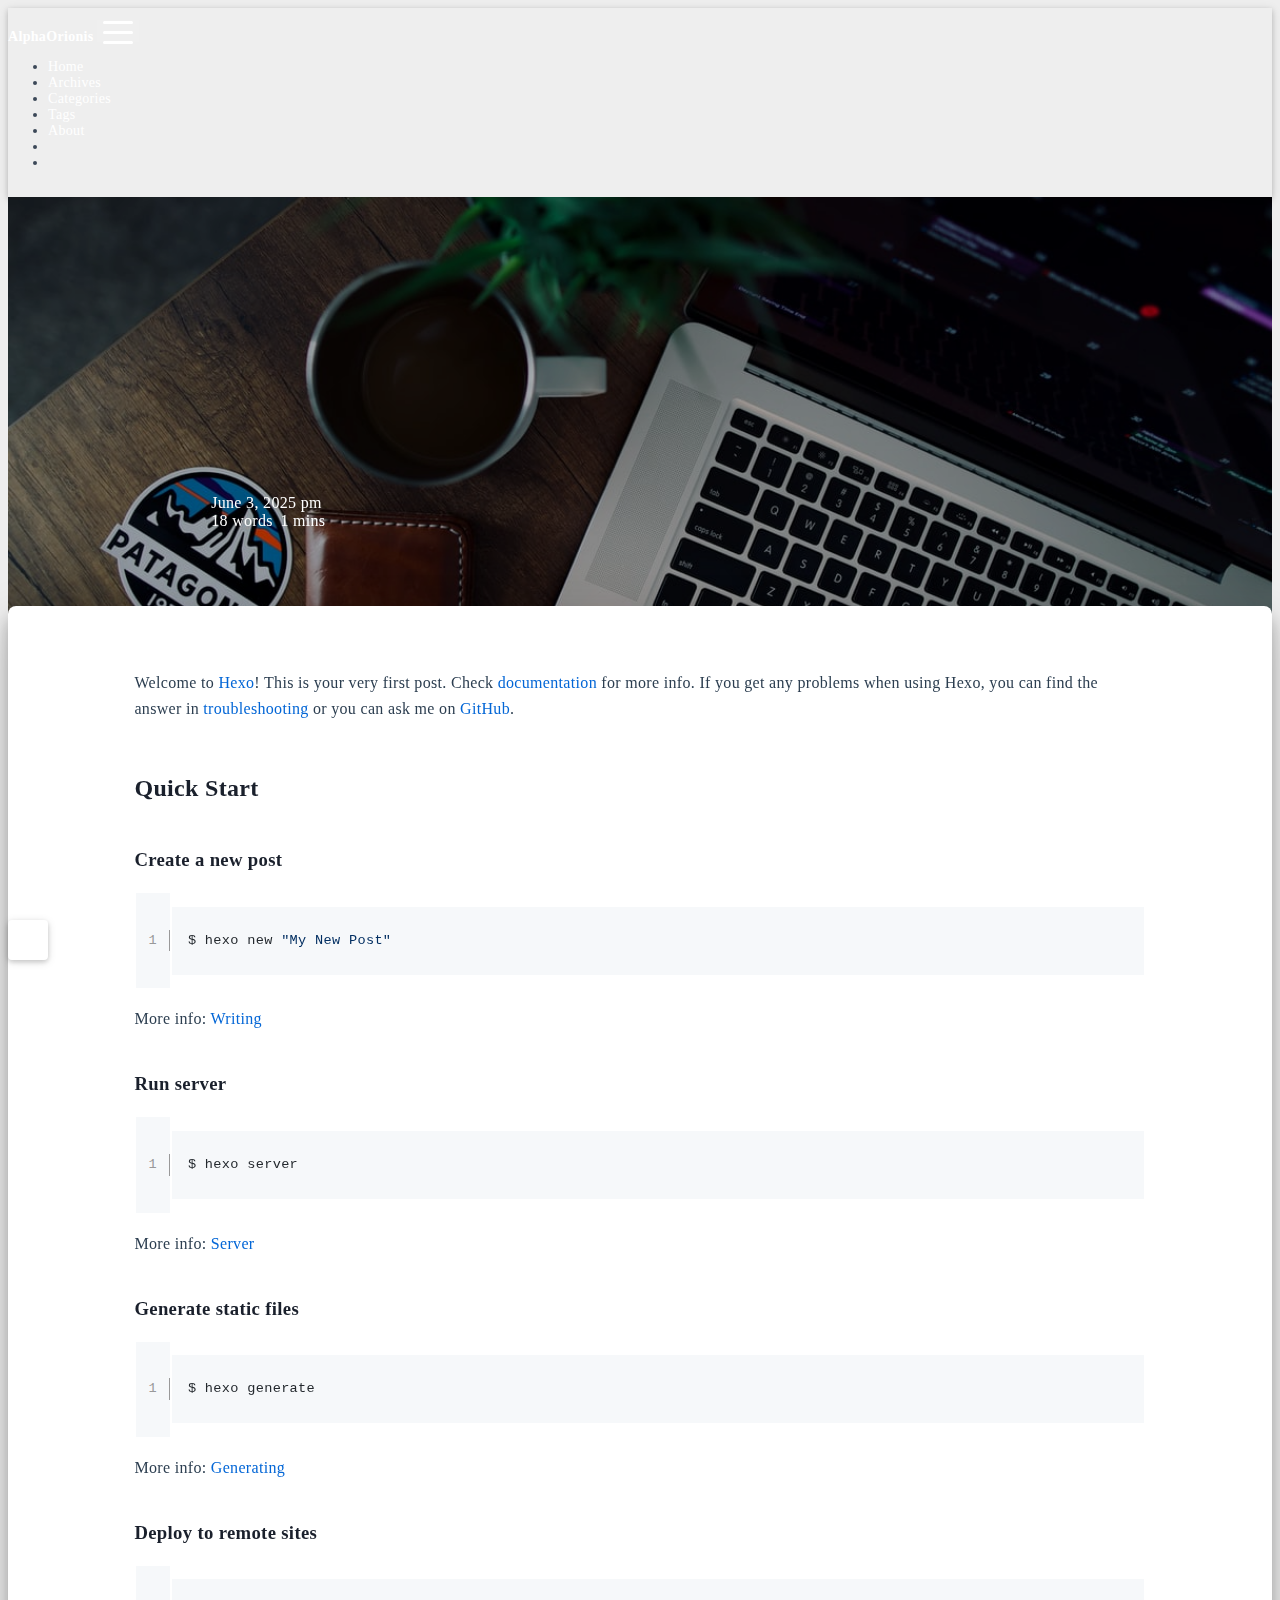
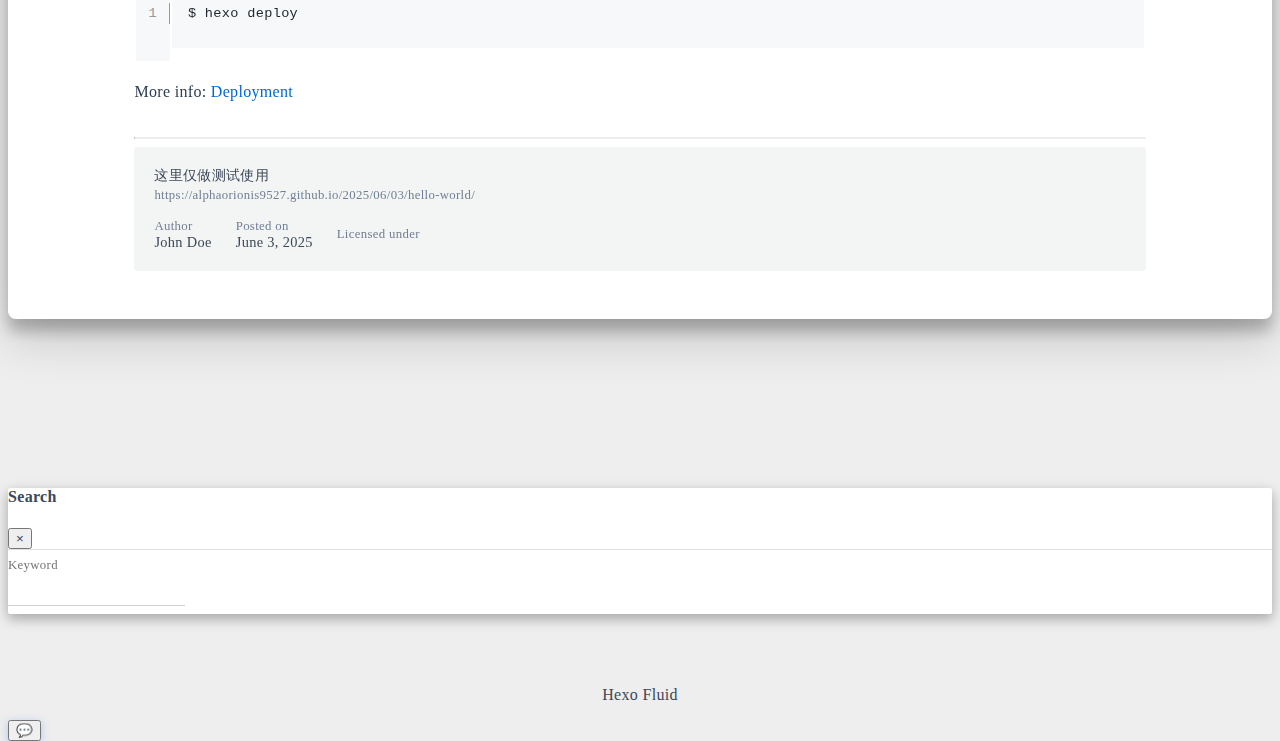
<file: 2025/06/03/hello-world/index.html>
<!DOCTYPE html>
<html lang="en" data-default-color-scheme=auto>



<head>
  <meta charset="UTF-8">

  <link rel="apple-touch-icon" sizes="76x76" href="/img/fluid.png">
  <link rel="icon" href="/img/fluid.png">
  

  <meta name="viewport" content="width=device-width, initial-scale=1.0, maximum-scale=5.0, shrink-to-fit=no">
  <meta http-equiv="x-ua-compatible" content="ie=edge">
  
  <meta name="theme-color" content="#2f4154">
  <meta name="author" content="John Doe">
  <meta name="keywords" content="">
  
    <meta name="description" content="Welcome to Hexo! This is your very first post. Check documentation for more info. If you get any problems when using Hexo, you can find the answer in troubleshooting or you can ask me on GitHub. Quick">
<meta property="og:type" content="article">
<meta property="og:title" content="这里仅做测试使用">
<meta property="og:url" content="https://alphaorionis9527.github.io/2025/06/03/hello-world/index.html">
<meta property="og:site_name" content="Hexo">
<meta property="og:description" content="Welcome to Hexo! This is your very first post. Check documentation for more info. If you get any problems when using Hexo, you can find the answer in troubleshooting or you can ask me on GitHub. Quick">
<meta property="og:locale" content="en_US">
<meta property="article:published_time" content="2025-06-03T14:36:50.774Z">
<meta property="article:modified_time" content="2025-06-04T14:59:58.269Z">
<meta property="article:author" content="John Doe">
<meta name="twitter:card" content="summary_large_image">
  
  
  
  <title>这里仅做测试使用 - Hexo</title>

  <link  rel="stylesheet" href="https://lib.baomitu.com/twitter-bootstrap/4.6.1/css/bootstrap.min.css" />



  <link  rel="stylesheet" href="https://lib.baomitu.com/github-markdown-css/4.0.0/github-markdown.min.css" />

  <link  rel="stylesheet" href="https://lib.baomitu.com/hint.css/2.7.0/hint.min.css" />

  <link  rel="stylesheet" href="https://lib.baomitu.com/fancybox/3.5.7/jquery.fancybox.min.css" />



<!-- 主题依赖的图标库，不要自行修改 -->
<!-- Do not modify the link that theme dependent icons -->

<link rel="stylesheet" href="//at.alicdn.com/t/c/font_1749284_5i9bdhy70f8.css">



<link rel="stylesheet" href="//at.alicdn.com/t/c/font_1736178_k526ubmyhba.css">


<link  rel="stylesheet" href="/css/main.css" />


  <link id="highlight-css" rel="stylesheet" href="/css/highlight.css" />
  
    <link id="highlight-css-dark" rel="stylesheet" href="/css/highlight-dark.css" />
  



  
<link rel="stylesheet" href="/css/secondme-chat.css">



  <script id="fluid-configs">
    var Fluid = window.Fluid || {};
    Fluid.ctx = Object.assign({}, Fluid.ctx)
    var CONFIG = {"hostname":"alphaorionis9527.github.io","root":"/","version":"1.9.8","typing":{"enable":true,"typeSpeed":70,"cursorChar":"_","loop":false,"scope":[]},"anchorjs":{"enable":true,"element":"h1,h2,h3,h4,h5,h6","placement":"left","visible":"hover","icon":""},"progressbar":{"enable":true,"height_px":3,"color":"#29d","options":{"showSpinner":false,"trickleSpeed":100}},"code_language":{"enable":true,"default":"TEXT"},"copy_btn":true,"image_caption":{"enable":true},"image_zoom":{"enable":true,"img_url_replace":["",""]},"toc":{"enable":true,"placement":"right","headingSelector":"h1,h2,h3,h4,h5,h6","collapseDepth":0},"lazyload":{"enable":true,"loading_img":"/img/loading.gif","onlypost":false,"offset_factor":2},"web_analytics":{"enable":false,"follow_dnt":true,"baidu":null,"google":{"measurement_id":null},"tencent":{"sid":null,"cid":null},"leancloud":{"app_id":null,"app_key":null,"server_url":null,"path":"window.location.pathname","ignore_local":false},"umami":{"src":null,"website_id":null,"domains":null,"start_time":"2024-01-01T00:00:00.000Z","token":null,"api_server":null}},"search_path":"/local-search.xml","include_content_in_search":true};

    if (CONFIG.web_analytics.follow_dnt) {
      var dntVal = navigator.doNotTrack || window.doNotTrack || navigator.msDoNotTrack;
      Fluid.ctx.dnt = dntVal && (dntVal.startsWith('1') || dntVal.startsWith('yes') || dntVal.startsWith('on'));
    }
  </script>
  <script  src="/js/utils.js" ></script>
  <script  src="/js/color-schema.js" ></script>
  


  
<meta name="generator" content="Hexo 7.3.0"></head>


<body>
  

  <header>
    

<div class="header-inner" style="height: 70vh;">
  <nav id="navbar" class="navbar fixed-top  navbar-expand-lg navbar-dark scrolling-navbar">
  <div class="container">
    <a class="navbar-brand" href="/">
      <strong>AlphaOrionis</strong>
    </a>

    <button id="navbar-toggler-btn" class="navbar-toggler" type="button" data-toggle="collapse"
            data-target="#navbarSupportedContent"
            aria-controls="navbarSupportedContent" aria-expanded="false" aria-label="Toggle navigation">
      <div class="animated-icon"><span></span><span></span><span></span></div>
    </button>

    <!-- Collapsible content -->
    <div class="collapse navbar-collapse" id="navbarSupportedContent">
      <ul class="navbar-nav ml-auto text-center">
        
          
          
          
          
            <li class="nav-item">
              <a class="nav-link" href="/" target="_self">
                <i class="iconfont icon-home-fill"></i>
                <span>Home</span>
              </a>
            </li>
          
        
          
          
          
          
            <li class="nav-item">
              <a class="nav-link" href="/archives/" target="_self">
                <i class="iconfont icon-archive-fill"></i>
                <span>Archives</span>
              </a>
            </li>
          
        
          
          
          
          
            <li class="nav-item">
              <a class="nav-link" href="/categories/" target="_self">
                <i class="iconfont icon-category-fill"></i>
                <span>Categories</span>
              </a>
            </li>
          
        
          
          
          
          
            <li class="nav-item">
              <a class="nav-link" href="/tags/" target="_self">
                <i class="iconfont icon-tags-fill"></i>
                <span>Tags</span>
              </a>
            </li>
          
        
          
          
          
          
            <li class="nav-item">
              <a class="nav-link" href="/about/" target="_self">
                <i class="iconfont icon-user-fill"></i>
                <span>About</span>
              </a>
            </li>
          
        
        
          <li class="nav-item" id="search-btn">
            <a class="nav-link" target="_self" href="javascript:;" data-toggle="modal" data-target="#modalSearch" aria-label="Search">
              <i class="iconfont icon-search"></i>
            </a>
          </li>
          
        
        
          <li class="nav-item" id="color-toggle-btn">
            <a class="nav-link" target="_self" href="javascript:;" aria-label="Color Toggle">
              <i class="iconfont icon-dark" id="color-toggle-icon"></i>
            </a>
          </li>
        
      </ul>
    </div>
  </div>
</nav>

  

<div id="banner" class="banner" parallax=true
     style="background: url('/img/default.png') no-repeat center center; background-size: cover;">
  <div class="full-bg-img">
    <div class="mask flex-center" style="background-color: rgba(0, 0, 0, 0.3)">
      <div class="banner-text text-center fade-in-up">
        <div class="h2">
          
            <span id="subtitle" data-typed-text="这里仅做测试使用"></span>
          
        </div>

        
          
  <div class="mt-3">
    
    
      <span class="post-meta">
        <i class="iconfont icon-date-fill" aria-hidden="true"></i>
        <time datetime="2025-06-03 22:36" pubdate>
          June 3, 2025 pm
        </time>
      </span>
    
  </div>

  <div class="mt-1">
    
      <span class="post-meta mr-2">
        <i class="iconfont icon-chart"></i>
        
          18 words
        
      </span>
    

    
      <span class="post-meta mr-2">
        <i class="iconfont icon-clock-fill"></i>
        
        
        
          1 mins
        
      </span>
    

    
    
  </div>


        
      </div>

      
    </div>
  </div>
</div>

</div>

  </header>

  <main>
    
      

<div class="container-fluid nopadding-x">
  <div class="row nomargin-x">
    <div class="side-col d-none d-lg-block col-lg-2">
      

    </div>

    <div class="col-lg-8 nopadding-x-md">
      <div class="container nopadding-x-md" id="board-ctn">
        <div id="board">
          <article class="post-content mx-auto">
            <h1 id="seo-header">这里仅做测试使用</h1>
            
            
              <div class="markdown-body">
                
                <p>Welcome to <a target="_blank" rel="noopener" href="https://hexo.io/">Hexo</a>! This is your very first post. Check <a target="_blank" rel="noopener" href="https://hexo.io/docs/">documentation</a> for more info. If you get any problems when using Hexo, you can find the answer in <a target="_blank" rel="noopener" href="https://hexo.io/docs/troubleshooting.html">troubleshooting</a> or you can ask me on <a target="_blank" rel="noopener" href="https://github.com/hexojs/hexo/issues">GitHub</a>.</p>
<h2 id="Quick-Start"><a href="#Quick-Start" class="headerlink" title="Quick Start"></a>Quick Start</h2><h3 id="Create-a-new-post"><a href="#Create-a-new-post" class="headerlink" title="Create a new post"></a>Create a new post</h3><figure class="highlight bash"><table><tr><td class="gutter"><pre><span class="line">1</span><br></pre></td><td class="code"><pre><code class="hljs bash">$ hexo new <span class="hljs-string">&quot;My New Post&quot;</span><br></code></pre></td></tr></table></figure>

<p>More info: <a target="_blank" rel="noopener" href="https://hexo.io/docs/writing.html">Writing</a></p>
<h3 id="Run-server"><a href="#Run-server" class="headerlink" title="Run server"></a>Run server</h3><figure class="highlight bash"><table><tr><td class="gutter"><pre><span class="line">1</span><br></pre></td><td class="code"><pre><code class="hljs bash">$ hexo server<br></code></pre></td></tr></table></figure>

<p>More info: <a target="_blank" rel="noopener" href="https://hexo.io/docs/server.html">Server</a></p>
<h3 id="Generate-static-files"><a href="#Generate-static-files" class="headerlink" title="Generate static files"></a>Generate static files</h3><figure class="highlight bash"><table><tr><td class="gutter"><pre><span class="line">1</span><br></pre></td><td class="code"><pre><code class="hljs bash">$ hexo generate<br></code></pre></td></tr></table></figure>

<p>More info: <a target="_blank" rel="noopener" href="https://hexo.io/docs/generating.html">Generating</a></p>
<h3 id="Deploy-to-remote-sites"><a href="#Deploy-to-remote-sites" class="headerlink" title="Deploy to remote sites"></a>Deploy to remote sites</h3><figure class="highlight bash"><table><tr><td class="gutter"><pre><span class="line">1</span><br></pre></td><td class="code"><pre><code class="hljs bash">$ hexo deploy<br></code></pre></td></tr></table></figure>

<p>More info: <a target="_blank" rel="noopener" href="https://hexo.io/docs/one-command-deployment.html">Deployment</a></p>

                
              </div>
            
            <hr/>
            <div>
              <div class="post-metas my-3">
  
  
</div>


              
  

  <div class="license-box my-3">
    <div class="license-title">
      <div>这里仅做测试使用</div>
      <div>https://alphaorionis9527.github.io/2025/06/03/hello-world/</div>
    </div>
    <div class="license-meta">
      
        <div class="license-meta-item">
          <div>Author</div>
          <div>John Doe</div>
        </div>
      
      
        <div class="license-meta-item license-meta-date">
          <div>Posted on</div>
          <div>June 3, 2025</div>
        </div>
      
      
      
        <div class="license-meta-item">
          <div>Licensed under</div>
          <div>
            
              
              
                <a class="print-no-link" target="_blank" href="https://creativecommons.org/licenses/by/4.0/">
                  <span class="hint--top hint--rounded" aria-label="BY - Attribution">
                    <i class="iconfont icon-cc-by"></i>
                  </span>
                </a>
              
            
          </div>
        </div>
      
    </div>
    <div class="license-icon iconfont"></div>
  </div>



              
                <div class="post-prevnext my-3">
                  <article class="post-prev col-6">
                    
                    
                  </article>
                  <article class="post-next col-6">
                    
                    
                  </article>
                </div>
              
            </div>

            
          </article>
        </div>
      </div>
    </div>

    <div class="side-col d-none d-lg-block col-lg-2">
      
  <aside class="sidebar" style="margin-left: -1rem">
    <div id="toc">
  <p class="toc-header">
    <i class="iconfont icon-list"></i>
    <span>Table of Contents</span>
  </p>
  <div class="toc-body" id="toc-body"></div>
</div>



  </aside>


    </div>
  </div>
</div>





  



  



  



  



  







    

    
      <a id="scroll-top-button" aria-label="TOP" href="#" role="button">
        <i class="iconfont icon-arrowup" aria-hidden="true"></i>
      </a>
    

    
      <div class="modal fade" id="modalSearch" tabindex="-1" role="dialog" aria-labelledby="ModalLabel"
     aria-hidden="true">
  <div class="modal-dialog modal-dialog-scrollable modal-lg" role="document">
    <div class="modal-content">
      <div class="modal-header text-center">
        <h4 class="modal-title w-100 font-weight-bold">Search</h4>
        <button type="button" id="local-search-close" class="close" data-dismiss="modal" aria-label="Close">
          <span aria-hidden="true">&times;</span>
        </button>
      </div>
      <div class="modal-body mx-3">
        <div class="md-form mb-5">
          <input type="text" id="local-search-input" class="form-control validate">
          <label data-error="x" data-success="v" for="local-search-input">Keyword</label>
        </div>
        <div class="list-group" id="local-search-result"></div>
      </div>
    </div>
  </div>
</div>

    

    
  </main>

  <footer>
    <div class="footer-inner">
  
    <div class="footer-content">
       <a href="https://hexo.io" target="_blank" rel="nofollow noopener"><span>Hexo</span></a> <i class="iconfont icon-love"></i> <a href="https://github.com/fluid-dev/hexo-theme-fluid" target="_blank" rel="nofollow noopener"><span>Fluid</span></a> 
    </div>
  
  
  
</div>

  </footer>

  <!-- Scripts -->
  
  <script  src="https://lib.baomitu.com/nprogress/0.2.0/nprogress.min.js" ></script>
  <link  rel="stylesheet" href="https://lib.baomitu.com/nprogress/0.2.0/nprogress.min.css" />

  <script>
    NProgress.configure({"showSpinner":false,"trickleSpeed":100})
    NProgress.start()
    window.addEventListener('load', function() {
      NProgress.done();
    })
  </script>


<script  src="https://lib.baomitu.com/jquery/3.6.4/jquery.min.js" ></script>
<script  src="https://lib.baomitu.com/twitter-bootstrap/4.6.1/js/bootstrap.min.js" ></script>
<script  src="/js/events.js" ></script>
<script  src="/js/plugins.js" ></script>


  <script  src="https://lib.baomitu.com/typed.js/2.0.12/typed.min.js" ></script>
  <script>
    (function (window, document) {
      var typing = Fluid.plugins.typing;
      var subtitle = document.getElementById('subtitle');
      if (!subtitle || !typing) {
        return;
      }
      var text = subtitle.getAttribute('data-typed-text');
      
        typing(text);
      
    })(window, document);
  </script>




  
    <script  src="/js/img-lazyload.js" ></script>
  




  
<script>
  Fluid.utils.createScript('https://lib.baomitu.com/tocbot/4.20.1/tocbot.min.js', function() {
    var toc = jQuery('#toc');
    if (toc.length === 0 || !window.tocbot) { return; }
    var boardCtn = jQuery('#board-ctn');
    var boardTop = boardCtn.offset().top;

    window.tocbot.init(Object.assign({
      tocSelector     : '#toc-body',
      contentSelector : '.markdown-body',
      linkClass       : 'tocbot-link',
      activeLinkClass : 'tocbot-active-link',
      listClass       : 'tocbot-list',
      isCollapsedClass: 'tocbot-is-collapsed',
      collapsibleClass: 'tocbot-is-collapsible',
      scrollSmooth    : true,
      includeTitleTags: true,
      headingsOffset  : -boardTop,
    }, CONFIG.toc));
    if (toc.find('.toc-list-item').length > 0) {
      toc.css('visibility', 'visible');
    }

    Fluid.events.registerRefreshCallback(function() {
      if ('tocbot' in window) {
        tocbot.refresh();
        var toc = jQuery('#toc');
        if (toc.length === 0 || !tocbot) {
          return;
        }
        if (toc.find('.toc-list-item').length > 0) {
          toc.css('visibility', 'visible');
        }
      }
    });
  });
</script>


  <script src=https://lib.baomitu.com/clipboard.js/2.0.11/clipboard.min.js></script>

  <script>Fluid.plugins.codeWidget();</script>


  
<script>
  Fluid.utils.createScript('https://lib.baomitu.com/anchor-js/5.0.0/anchor.min.js', function() {
    window.anchors.options = {
      placement: CONFIG.anchorjs.placement,
      visible  : CONFIG.anchorjs.visible
    };
    if (CONFIG.anchorjs.icon) {
      window.anchors.options.icon = CONFIG.anchorjs.icon;
    }
    var el = (CONFIG.anchorjs.element || 'h1,h2,h3,h4,h5,h6').split(',');
    var res = [];
    for (var item of el) {
      res.push('.markdown-body > ' + item.trim());
    }
    if (CONFIG.anchorjs.placement === 'left') {
      window.anchors.options.class = 'anchorjs-link-left';
    }
    window.anchors.add(res.join(', '));

    Fluid.events.registerRefreshCallback(function() {
      if ('anchors' in window) {
        anchors.removeAll();
        var el = (CONFIG.anchorjs.element || 'h1,h2,h3,h4,h5,h6').split(',');
        var res = [];
        for (var item of el) {
          res.push('.markdown-body > ' + item.trim());
        }
        if (CONFIG.anchorjs.placement === 'left') {
          anchors.options.class = 'anchorjs-link-left';
        }
        anchors.add(res.join(', '));
      }
    });
  });
</script>


  
<script>
  Fluid.utils.createScript('https://lib.baomitu.com/fancybox/3.5.7/jquery.fancybox.min.js', function() {
    Fluid.plugins.fancyBox();
  });
</script>


  <script>Fluid.plugins.imageCaption();</script>

  <script  src="/js/local-search.js" ></script>




  
<script src="/js/modules/secondme-chat.js"></script>



<!-- 主题的启动项，将它保持在最底部 -->
<!-- the boot of the theme, keep it at the bottom -->
<script  src="/js/boot.js" ></script>


  

  <noscript>
    <div class="noscript-warning">Blog works best with JavaScript enabled</div>
  </noscript>
</body>
</html>
</file>
<file: css/main.css>
.anchorjs-link {
  text-decoration: none !important;
  transition: opacity 0.2s ease-in-out;
}
.markdown-body h1:hover > .anchorjs-link,
h2:hover > .anchorjs-link,
h3:hover > .anchorjs-link,
h4:hover > .anchorjs-link,
h5:hover > .anchorjs-link,
h6:hover > .anchorjs-link {
  opacity: 1;
}
.banner {
  height: 100%;
  position: relative;
  overflow: hidden;
  cursor: default;
}
.banner .mask {
  position: absolute;
  width: 100%;
  height: 100%;
  background-color: rgba(0,0,0,0.3);
}
.banner[parallax="true"] {
  will-change: transform;
  -webkit-transform-style: preserve-3d;
  -webkit-backface-visibility: hidden;
  transition: transform 0.05s ease-out;
}
@media (max-width: 100vh) {
  .header-inner {
    max-height: 100vw;
  }
  #board {
    margin-top: -1rem !important;
  }
}
@media (max-width: 79.99vh) {
  .scroll-down-bar {
    display: none;
  }
}
#board {
  position: relative;
  margin-top: -2rem;
  padding: 3rem 0;
  background-color: var(--board-bg-color);
  transition: background-color 0.2s ease-in-out;
  border-radius: 0.5rem;
  z-index: 3;
  -webkit-box-shadow: 0 12px 15px 0 rgba(0,0,0,0.24), 0 17px 50px 0 rgba(0,0,0,0.19);
  box-shadow: 0 12px 15px 0 rgba(0,0,0,0.24), 0 17px 50px 0 rgba(0,0,0,0.19);
}
.code-widget {
  display: inline-block;
  background-color: transparent;
  font-size: 0.75rem;
  line-height: 1;
  font-weight: bold;
  padding: 0.3rem 0.1rem 0.1rem 0.1rem;
  position: absolute;
  right: 0.45rem;
  top: 0.15rem;
  z-index: 1;
}
.code-widget-light {
  color: #999;
}
.code-widget-dark {
  color: #bababa;
}
.copy-btn {
  cursor: pointer;
  user-select: none;
  -webkit-appearance: none;
  outline: none;
}
.copy-btn > i {
  font-size: 0.75rem !important;
  font-weight: 400;
  margin-right: 0.15rem;
  opacity: 0;
  transition: opacity 0.2s ease-in-out;
}
.markdown-body pre:hover > .copy-btn > i {
  opacity: 0.9;
}
.markdown-body pre:hover > .copy-btn,
.markdown-body pre:not(:hover) > .copy-btn {
  outline: none;
}
.license-box {
  background-color: rgba(27,31,35,0.05);
  transition: background-color 0.2s ease-in-out;
  border-radius: 4px;
  font-size: 0.9rem;
  overflow: hidden;
  padding: 1.25rem;
  position: relative;
  z-index: 1;
}
.license-box .license-icon {
  position: absolute;
  top: 50%;
  left: 100%;
}
.license-box .license-icon::after {
  content: "\e8e4";
  font-size: 12.5rem;
  line-height: 1;
  opacity: 0.1;
  position: relative;
  left: -0.85em;
  bottom: 0.5em;
  z-index: -1;
}
.license-box .license-title {
  margin-bottom: 1rem;
}
.license-box .license-title div:nth-child(1) {
  line-height: 1.2;
  margin-bottom: 0.25rem;
}
.license-box .license-title div:nth-child(2) {
  color: var(--sec-text-color);
  font-size: 0.8rem;
}
.license-box .license-meta {
  align-items: center;
  display: flex;
  flex-wrap: wrap;
  justify-content: flex-start;
}
.license-box .license-meta .license-meta-item {
  align-items: center;
  justify-content: center;
  margin-right: 1.5rem;
}
.license-box .license-meta .license-meta-item div:nth-child(1) {
  color: var(--sec-text-color);
  font-size: 0.8rem;
  font-weight: normal;
}
.license-box .license-meta .license-meta-item i.iconfont {
  font-size: 1rem;
}
@media (max-width: 575px) and (min-width: 425px) {
  .license-box .license-meta .license-meta-item {
    display: flex;
    justify-content: flex-start;
    flex-wrap: wrap;
    font-size: 0.8rem;
    flex: 0 0 50%;
    max-width: 50%;
    margin-right: 0;
  }
  .license-box .license-meta .license-meta-item div:nth-child(1) {
    margin-right: 0.5rem;
  }
  .license-box .license-meta .license-meta-date {
    order: -1;
  }
}
@media (max-width: 424px) {
  .license-box::after {
    top: -65px;
  }
  .license-box .license-meta {
    flex-direction: column;
    align-items: flex-start;
  }
  .license-box .license-meta .license-meta-item {
    display: flex;
    flex-wrap: wrap;
    font-size: 0.8rem;
  }
  .license-box .license-meta .license-meta-item div:nth-child(1) {
    margin-right: 0.5rem;
  }
}
.footer-inner {
  padding: 3rem 0 1rem 0;
  text-align: center;
}
.footer-inner > div:not(:first-child) {
  margin: 0.25rem 0;
  font-size: 0.85rem;
}
.footer-inner .statistics {
  display: flex;
  flex-direction: row;
  justify-content: center;
}
.footer-inner .statistics > span {
  flex: 1;
  margin: 0 0.25rem;
}
.footer-inner .statistics > *:nth-last-child(2):first-child {
  text-align: right;
}
.footer-inner .statistics > *:nth-last-child(2):first-child ~ * {
  text-align: left;
}
.footer-inner .beian {
  display: flex;
  flex-direction: row;
  justify-content: center;
}
.footer-inner .beian > * {
  margin: 0 0.25rem;
}
.footer-inner .beian-police {
  position: relative;
  overflow: hidden;
  display: inline-flex;
  align-items: center;
  justify-content: left;
}
.footer-inner .beian-police img {
  margin-right: 3px;
  width: 1rem;
  height: 1rem;
  margin-bottom: 0.1rem;
}
@media (max-width: 424px) {
  .footer-inner .statistics {
    flex-direction: column;
  }
  .footer-inner .statistics > *:nth-last-child(2):first-child {
    text-align: center;
  }
  .footer-inner .statistics > *:nth-last-child(2):first-child ~ * {
    text-align: center;
  }
  .footer-inner .beian {
    flex-direction: column;
  }
  .footer-inner .beian .beian-police {
    justify-content: center;
  }
  .footer-inner .beian > *:nth-last-child(2):first-child {
    text-align: center;
  }
  .footer-inner .beian > *:nth-last-child(2):first-child ~ * {
    text-align: center;
  }
}
sup > a::before,
.footnote-text::before {
  display: block;
  content: "";
  margin-top: -5rem;
  height: 5rem;
  width: 1px;
  visibility: hidden;
}
sup > a::before,
.footnote-text::before {
  display: inline-block;
}
.footnote-item::before {
  display: block;
  content: "";
  margin-top: -5rem;
  height: 5rem;
  width: 1px;
  visibility: hidden;
}
.footnote-list ol {
  list-style-type: none;
  counter-reset: sectioncounter;
  padding-left: 0.5rem;
  font-size: 0.95rem;
}
.footnote-list ol li:before {
  font-family: "Helvetica Neue", monospace, "Monaco";
  content: "[" counter(sectioncounter) "]";
  counter-increment: sectioncounter;
}
.footnote-list ol li+li {
  margin-top: 0.5rem;
}
.footnote-text {
  padding-left: 0.5em;
}
.navbar {
  background-color: transparent;
  font-size: 0.875rem;
  box-shadow: 0 2px 5px 0 rgba(0,0,0,0.16), 0 2px 10px 0 rgba(0,0,0,0.12);
  -webkit-box-shadow: 0 2px 5px 0 rgba(0,0,0,0.16), 0 2px 10px 0 rgba(0,0,0,0.12);
}
.navbar .navbar-brand {
  color: var(--navbar-text-color);
}
.navbar .navbar-toggler .animated-icon span {
  background-color: var(--navbar-text-color);
}
.navbar .nav-item .nav-link {
  display: block;
  color: var(--navbar-text-color);
  transition: color 0.2s ease-in-out, background-color 0.2s ease-in-out;
}
.navbar .nav-item .nav-link:hover {
  color: var(--link-hover-color);
}
.navbar .nav-item .nav-link:focus {
  color: var(--navbar-text-color);
}
.navbar .nav-item .nav-link i {
  font-size: 0.875rem;
  line-height: inherit;
}
.navbar .nav-item .nav-link i:only-child {
  margin: 0 0.2rem;
}
.navbar .navbar-toggler {
  border-width: 0;
  outline: 0;
}
.navbar.scrolling-navbar {
  will-change: background, padding;
  -webkit-transition: background 0.5s ease-in-out, padding 0.5s ease-in-out;
  transition: background 0.5s ease-in-out, padding 0.5s ease-in-out;
}
@media (min-width: 600px) {
  .navbar.scrolling-navbar {
    padding-top: 12px;
    padding-bottom: 12px;
  }
  .navbar.scrolling-navbar .navbar-nav > li {
    -webkit-transition-duration: 1s;
    transition-duration: 1s;
  }
}
.navbar.scrolling-navbar.top-nav-collapse {
  padding-top: 5px;
  padding-bottom: 5px;
}
.navbar .dropdown-menu {
  font-size: 0.875rem;
  color: var(--navbar-text-color);
  background-color: rgba(0,0,0,0.3);
  border: none;
  min-width: 8rem;
  -webkit-transition: background 0.5s ease-in-out, padding 0.5s ease-in-out;
  transition: background 0.5s ease-in-out, padding 0.5s ease-in-out;
}
@media (max-width: 991.98px) {
  .navbar .dropdown-menu {
    text-align: center;
  }
}
.navbar .dropdown-item {
  color: var(--navbar-text-color);
}
.navbar .dropdown-item:hover,
.navbar .dropdown-item:focus {
  color: var(--link-hover-color);
  background-color: rgba(0,0,0,0.1);
}
@media (min-width: 992px) {
  .navbar .dropdown:hover > .dropdown-menu {
    display: block;
  }
  .navbar .dropdown > .dropdown-toggle:active {
    pointer-events: none;
  }
  .navbar .dropdown-menu {
    top: 95%;
  }
}
.navbar .animated-icon {
  width: 30px;
  height: 20px;
  position: relative;
  margin: 0;
  -webkit-transform: rotate(0deg);
  -moz-transform: rotate(0deg);
  -o-transform: rotate(0deg);
  transform: rotate(0deg);
  -webkit-transition: 0.5s ease-in-out;
  -moz-transition: 0.5s ease-in-out;
  -o-transition: 0.5s ease-in-out;
  transition: 0.5s ease-in-out;
  cursor: pointer;
}
.navbar .animated-icon span {
  display: block;
  position: absolute;
  height: 3px;
  width: 100%;
  border-radius: 9px;
  opacity: 1;
  left: 0;
  -webkit-transform: rotate(0deg);
  -moz-transform: rotate(0deg);
  -o-transform: rotate(0deg);
  transform: rotate(0deg);
  -webkit-transition: 0.25s ease-in-out;
  -moz-transition: 0.25s ease-in-out;
  -o-transition: 0.25s ease-in-out;
  transition: 0.25s ease-in-out;
  background: #fff;
}
.navbar .animated-icon span:nth-child(1) {
  top: 0;
}
.navbar .animated-icon span:nth-child(2) {
  top: 10px;
}
.navbar .animated-icon span:nth-child(3) {
  top: 20px;
}
.navbar .animated-icon.open span:nth-child(1) {
  top: 11px;
  -webkit-transform: rotate(135deg);
  -moz-transform: rotate(135deg);
  -o-transform: rotate(135deg);
  transform: rotate(135deg);
}
.navbar .animated-icon.open span:nth-child(2) {
  opacity: 0;
  left: -60px;
}
.navbar .animated-icon.open span:nth-child(3) {
  top: 11px;
  -webkit-transform: rotate(-135deg);
  -moz-transform: rotate(-135deg);
  -o-transform: rotate(-135deg);
  transform: rotate(-135deg);
}
.navbar .dropdown-collapse,
.top-nav-collapse,
.navbar-col-show {
  background-color: var(--navbar-bg-color);
}
@media (max-width: 767px) {
  .navbar {
    font-size: 1rem;
    line-height: 2.5rem;
  }
}
.banner-text {
  color: var(--subtitle-color);
  max-width: calc(960px - 6rem);
  width: 80%;
  overflow-wrap: break-word;
}
.banner-text .typed-cursor {
  margin: 0 0.2rem;
}
@media (max-width: 767px) {
  #subtitle,
  .typed-cursor {
    font-size: 1.5rem;
  }
}
@media (max-width: 575px) {
  .banner-text {
    font-size: 0.9rem;
  }
  #subtitle,
  .typed-cursor {
    font-size: 1.35rem;
  }
}
.modal-dialog .modal-content {
  background-color: var(--board-bg-color);
  border: 0;
  border-radius: 0.125rem;
  -webkit-box-shadow: 0 5px 11px 0 rgba(0,0,0,0.18), 0 4px 15px 0 rgba(0,0,0,0.15);
  box-shadow: 0 5px 11px 0 rgba(0,0,0,0.18), 0 4px 15px 0 rgba(0,0,0,0.15);
}
.modal-dialog .modal-content .modal-header {
  border-bottom-color: var(--line-color);
  transition: border-bottom-color 0.2s ease-in-out;
}
.close {
  color: var(--text-color);
}
.close:hover {
  color: var(--link-hover-color);
}
.close:focus {
  outline: 0;
}
.modal-dialog .modal-content .modal-header {
  border-top-left-radius: 0.125rem;
  border-top-right-radius: 0.125rem;
  border-bottom: 1px solid #dee2e6;
}
.md-form {
  position: relative;
  margin-top: 1.5rem;
  margin-bottom: 1.5rem;
}
.md-form input[type] {
  -webkit-box-sizing: content-box;
  box-sizing: content-box;
  background-color: transparent;
  border: none;
  border-bottom: 1px solid #ced4da;
  border-radius: 0;
  outline: none;
  -webkit-box-shadow: none;
  box-shadow: none;
  transition: border-color 0.15s ease-in-out, box-shadow 0.15s ease-in-out, -webkit-box-shadow 0.15s ease-in-out;
}
.md-form input[type]:focus:not([readonly]) {
  border-bottom: 1px solid #4285f4;
  -webkit-box-shadow: 0 1px 0 0 #4285f4;
  box-shadow: 0 1px 0 0 #4285f4;
}
.md-form input[type]:focus:not([readonly]) + label {
  color: #4285f4;
}
.md-form input[type].valid,
.md-form input[type]:focus.valid {
  border-bottom: 1px solid #00c851;
  -webkit-box-shadow: 0 1px 0 0 #00c851;
  box-shadow: 0 1px 0 0 #00c851;
}
.md-form input[type].valid + label,
.md-form input[type]:focus.valid + label {
  color: #00c851;
}
.md-form input[type].invalid,
.md-form input[type]:focus.invalid {
  border-bottom: 1px solid #f44336;
  -webkit-box-shadow: 0 1px 0 0 #f44336;
  box-shadow: 0 1px 0 0 #f44336;
}
.md-form input[type].invalid + label,
.md-form input[type]:focus.invalid + label {
  color: #f44336;
}
.md-form input[type].validate {
  margin-bottom: 2.5rem;
}
.md-form input[type].form-control {
  height: auto;
  padding: 0.6rem 0 0.4rem 0;
  margin: 0 0 0.5rem 0;
  color: var(--text-color);
  background-color: transparent;
  border-radius: 0;
}
.md-form label {
  font-size: 0.8rem;
  position: absolute;
  top: -1rem;
  left: 0;
  color: #757575;
  cursor: text;
  transition: color 0.2s ease-out;
}
.modal-open[style] {
  padding-right: 0 !important;
  overflow: auto;
}
.modal-open[style] #navbar[style] {
  padding-right: 1rem !important;
}
#nprogress .bar {
  height: 3px !important;
  background-color: #29d !important;
}
#nprogress .peg {
  box-shadow: 0 0 14px #29d, 0 0 8px #29d !important;
}
@media (max-width: 575px) {
  #nprogress .bar {
    display: none;
  }
}
.noscript-warning {
  background-color: #f55;
  color: #fff;
  font-family: sans-serif;
  font-size: 1rem;
  font-weight: bold;
  position: fixed;
  left: 0;
  bottom: 0;
  text-align: center;
  width: 100%;
  z-index: 99;
}
.pagination {
  margin-top: 3rem;
  justify-content: center;
}
.pagination .space {
  align-self: flex-end;
}
.pagination .page-number,
.pagination .current,
.pagination .extend {
  outline: 0;
  border: 0;
  background-color: transparent;
  font-size: 0.9rem;
  padding: 0.5rem 0.75rem;
  line-height: 1.25;
  border-radius: 0.125rem;
}
.pagination .page-number {
  margin: 0 0.05rem;
}
.pagination .page-number:hover,
.pagination .current {
  transition: background-color 0.2s ease-in-out;
  background-color: var(--link-hover-bg-color);
}
.qr-trigger {
  cursor: pointer;
  position: relative;
}
.qr-trigger:hover .qr-img {
  display: block;
  transition: all 0.3s;
}
.qr-img {
  max-width: 12rem;
  position: absolute;
  right: -5.25rem;
  z-index: 99;
  display: none;
  border-radius: 0.2rem;
  background-color: transparent;
  box-shadow: 0 0 20px -5px rgba(158,158,158,0.2);
}
.scroll-down-bar {
  position: absolute;
  width: 100%;
  height: 6rem;
  text-align: center;
  cursor: pointer;
  bottom: 0;
}
.scroll-down-bar i.iconfont {
  font-size: 2rem;
  font-weight: bold;
  display: inline-block;
  position: relative;
  padding-top: 2rem;
  color: var(--subtitle-color);
  transform: translateZ(0);
  animation: scroll-down 1.5s infinite;
}
#scroll-top-button {
  position: fixed;
  z-index: 99;
  background: var(--board-bg-color);
  transition: background-color 0.2s ease-in-out, bottom 0.3s ease;
  border-radius: 4px;
  min-width: 40px;
  min-height: 40px;
  bottom: -60px;
  outline: none;
  display: flex;
  display: -webkit-flex;
  align-items: center;
  box-shadow: 0 2px 5px 0 rgba(0,0,0,0.16), 0 2px 10px 0 rgba(0,0,0,0.12);
}
#scroll-top-button i {
  font-size: 32px;
  margin: auto;
  color: var(--sec-text-color);
}
#scroll-top-button:hover i,
#scroll-top-button:active i {
  animation-name: scroll-top;
  animation-duration: 1s;
  animation-delay: 0.1s;
  animation-timing-function: ease-in-out;
  animation-iteration-count: infinite;
  animation-fill-mode: forwards;
  animation-direction: alternate;
}
#local-search-result .search-list-title {
  border-left: 3px solid #0d47a1;
}
#local-search-result .search-list-content {
  padding: 0 1.25rem;
}
#local-search-result .search-word {
  color: #ff4500;
}
#toc {
  visibility: hidden;
}
.toc-header {
  margin-bottom: 0.5rem;
  font-weight: bold;
  line-height: 1.2;
}
.toc-header,
.toc-header > i {
  font-size: 1.25rem;
}
.toc-body {
  max-height: 75vh;
  overflow-y: auto;
  overflow: -moz-scrollbars-none;
  -ms-overflow-style: none;
}
.toc-body ol {
  list-style: none;
  padding-inline-start: 1rem;
}
.toc-body::-webkit-scrollbar {
  display: none;
}
.tocbot-list {
  position: relative;
}
.tocbot-list ol {
  list-style: none;
  padding-left: 1rem;
}
.tocbot-list a {
  font-size: 0.95rem;
}
.tocbot-link {
  color: var(--text-color);
}
.tocbot-active-link {
  font-weight: bold;
  color: var(--link-hover-color);
}
.tocbot-is-collapsed {
  max-height: 0;
}
.tocbot-is-collapsible {
  overflow: hidden;
  transition: all 0.3s ease-in-out;
}
.toc-list-item {
  white-space: nowrap;
  overflow: hidden;
  text-overflow: ellipsis;
}
.toc-list-item.is-active-li::before {
  height: 1rem;
  margin: 0.25rem 0;
  visibility: visible;
}
.toc-list-item::before {
  width: 0.15rem;
  height: 0.2rem;
  position: absolute;
  left: 0.25rem;
  content: "";
  border-radius: 2px;
  margin: 0.65rem 0;
  background: var(--link-hover-color);
  visibility: hidden;
  transition: height 0.1s ease-in-out, margin 0.1s ease-in-out, visibility 0.1s ease-in-out;
}
.sidebar {
  position: -webkit-sticky;
  position: sticky;
  top: 2rem;
  padding: 3rem 0;
}
html {
  font-size: 16px;
  letter-spacing: 0.02em;
}
html,
body {
  height: 100%;
  font-family: var(--font-family-sans-serif);
  overflow-wrap: break-word;
}
body {
  transition: color 0.2s ease-in-out, background-color 0.2s ease-in-out;
  background-color: var(--body-bg-color);
  color: var(--text-color);
  -webkit-font-smoothing: antialiased;
  -moz-osx-font-smoothing: grayscale;
}
body a {
  color: var(--text-color);
  text-decoration: none;
  cursor: pointer;
  transition: color 0.2s ease-in-out, background-color 0.2s ease-in-out;
}
body a:hover {
  color: var(--link-hover-color);
  text-decoration: none;
  transition: color 0.2s ease-in-out, background-color 0.2s ease-in-out;
}
code {
  color: inherit;
}
table {
  font-size: inherit;
  color: var(--post-text-color);
}
img[lazyload] {
  object-fit: cover;
}
*[align="left"] {
  text-align: left;
}
*[align="center"] {
  text-align: center;
}
*[align="right"] {
  text-align: right;
}
::-webkit-scrollbar {
  width: 6px;
  height: 6px;
}
::-webkit-scrollbar-thumb {
  background-color: var(--scrollbar-color);
  border-radius: 6px;
}
::-webkit-scrollbar-thumb:hover {
  background-color: var(--scrollbar-hover-color);
}
::-webkit-scrollbar-corner {
  background-color: transparent;
}
label {
  margin-bottom: 0;
}
i.iconfont {
  font-size: 1em;
  line-height: 1;
}
:root {
  --color-mode: "light";
  --body-bg-color: #eee;
  --board-bg-color: #fff;
  --text-color: #3c4858;
  --sec-text-color: #718096;
  --post-text-color: #2c3e50;
  --post-heading-color: #1a202c;
  --post-link-color: #0366d6;
  --link-hover-color: #30a9de;
  --link-hover-bg-color: #f8f9fa;
  --line-color: #eaecef;
  --navbar-bg-color: #2f4154;
  --navbar-text-color: #fff;
  --subtitle-color: #fff;
  --scrollbar-color: #c4c6c9;
  --scrollbar-hover-color: #a6a6a6;
  --button-bg-color: transparent;
  --button-hover-bg-color: #f2f3f5;
  --highlight-bg-color: #f6f8fa;
  --inlinecode-bg-color: rgba(175,184,193,0.2);
  --fold-title-color: #3c4858;
  --fold-border-color: #eaecef;
}
@media (prefers-color-scheme: dark) {
  :root {
    --color-mode: "dark";
  }
  :root:not([data-user-color-scheme]) {
    --body-bg-color: #181c27;
    --board-bg-color: #252d38;
    --text-color: #c4c6c9;
    --sec-text-color: #a7a9ad;
    --post-text-color: #c4c6c9;
    --post-heading-color: #c4c6c9;
    --post-link-color: #1589e9;
    --link-hover-color: #30a9de;
    --link-hover-bg-color: #364151;
    --line-color: #435266;
    --navbar-bg-color: #1f3144;
    --navbar-text-color: #d0d0d0;
    --subtitle-color: #d0d0d0;
    --scrollbar-color: #687582;
    --scrollbar-hover-color: #9da8b3;
    --button-bg-color: transparent;
    --button-hover-bg-color: #46647e;
    --highlight-bg-color: #303030;
    --inlinecode-bg-color: rgba(99,110,123,0.4);
    --fold-title-color: #c4c6c9;
    --fold-border-color: #435266;
  }
  :root:not([data-user-color-scheme]) img {
    -webkit-filter: brightness(0.9);
    filter: brightness(0.9);
    transition: filter 0.2s ease-in-out;
  }
  :root:not([data-user-color-scheme]) .license-box {
    background-color: rgba(62,75,94,0.35);
    transition: background-color 0.2s ease-in-out;
  }
  :root:not([data-user-color-scheme]) .gt-comment-admin .gt-comment-content {
    background-color: transparent;
    transition: background-color 0.2s ease-in-out;
  }
}
@media not print {
  [data-user-color-scheme="dark"] {
    --body-bg-color: #181c27;
    --board-bg-color: #252d38;
    --text-color: #c4c6c9;
    --sec-text-color: #a7a9ad;
    --post-text-color: #c4c6c9;
    --post-heading-color: #c4c6c9;
    --post-link-color: #1589e9;
    --link-hover-color: #30a9de;
    --link-hover-bg-color: #364151;
    --line-color: #435266;
    --navbar-bg-color: #1f3144;
    --navbar-text-color: #d0d0d0;
    --subtitle-color: #d0d0d0;
    --scrollbar-color: #687582;
    --scrollbar-hover-color: #9da8b3;
    --button-bg-color: transparent;
    --button-hover-bg-color: #46647e;
    --highlight-bg-color: #303030;
    --inlinecode-bg-color: rgba(99,110,123,0.4);
    --fold-title-color: #c4c6c9;
    --fold-border-color: #435266;
  }
  [data-user-color-scheme="dark"] img {
    -webkit-filter: brightness(0.9);
    filter: brightness(0.9);
    transition: filter 0.2s ease-in-out;
  }
  [data-user-color-scheme="dark"] .license-box {
    background-color: rgba(62,75,94,0.35);
    transition: background-color 0.2s ease-in-out;
  }
  [data-user-color-scheme="dark"] .gt-comment-admin .gt-comment-content {
    background-color: transparent;
    transition: background-color 0.2s ease-in-out;
  }
}
@media print {
  :root {
    --color-mode: "light";
  }
}
.fade-in-up {
  -webkit-animation-name: fade-in-up;
  animation-name: fade-in-up;
}
.hidden-mobile {
  display: block;
}
.visible-mobile {
  display: none;
}
@media (max-width: 575px) {
  .hidden-mobile {
    display: none;
  }
  .visible-mobile {
    display: block;
  }
}
.nomargin-x {
  margin-left: 0 !important;
  margin-right: 0 !important;
}
.nopadding-x {
  padding-left: 0 !important;
  padding-right: 0 !important;
}
@media (max-width: 767px) {
  .nopadding-x-md {
    padding-left: 0 !important;
    padding-right: 0 !important;
  }
}
.flex-center {
  display: -webkit-box;
  display: -ms-flexbox;
  display: flex;
  -webkit-box-align: center;
  -ms-flex-align: center;
  align-items: center;
  -webkit-box-pack: center;
  -ms-flex-pack: center;
  justify-content: center;
  height: 100%;
}
.hover-with-bg {
  display: inline-block;
  line-height: 1;
}
.hover-with-bg:hover {
  background-color: var(--link-hover-bg-color);
  transition-duration: 0.2s;
  transition-timing-function: ease-in-out;
  border-radius: 0.2rem;
}
@-moz-keyframes fade-in-up {
  from {
    opacity: 0;
    -webkit-transform: translate3d(0, 100%, 0);
    transform: translate3d(0, 100%, 0);
  }
  to {
    opacity: 1;
    -webkit-transform: translate3d(0, 0, 0);
    transform: translate3d(0, 0, 0);
  }
}
@-webkit-keyframes fade-in-up {
  from {
    opacity: 0;
    -webkit-transform: translate3d(0, 100%, 0);
    transform: translate3d(0, 100%, 0);
  }
  to {
    opacity: 1;
    -webkit-transform: translate3d(0, 0, 0);
    transform: translate3d(0, 0, 0);
  }
}
@-o-keyframes fade-in-up {
  from {
    opacity: 0;
    -webkit-transform: translate3d(0, 100%, 0);
    transform: translate3d(0, 100%, 0);
  }
  to {
    opacity: 1;
    -webkit-transform: translate3d(0, 0, 0);
    transform: translate3d(0, 0, 0);
  }
}
@keyframes fade-in-up {
  from {
    opacity: 0;
    -webkit-transform: translate3d(0, 100%, 0);
    transform: translate3d(0, 100%, 0);
  }
  to {
    opacity: 1;
    -webkit-transform: translate3d(0, 0, 0);
    transform: translate3d(0, 0, 0);
  }
}
@-moz-keyframes scroll-down {
  0% {
    opacity: 0.8;
    top: 0;
  }
  50% {
    opacity: 0.4;
    top: -1em;
  }
  100% {
    opacity: 0.8;
    top: 0;
  }
}
@-webkit-keyframes scroll-down {
  0% {
    opacity: 0.8;
    top: 0;
  }
  50% {
    opacity: 0.4;
    top: -1em;
  }
  100% {
    opacity: 0.8;
    top: 0;
  }
}
@-o-keyframes scroll-down {
  0% {
    opacity: 0.8;
    top: 0;
  }
  50% {
    opacity: 0.4;
    top: -1em;
  }
  100% {
    opacity: 0.8;
    top: 0;
  }
}
@keyframes scroll-down {
  0% {
    opacity: 0.8;
    top: 0;
  }
  50% {
    opacity: 0.4;
    top: -1em;
  }
  100% {
    opacity: 0.8;
    top: 0;
  }
}
@-moz-keyframes scroll-top {
  0% {
    -webkit-transform: translateY(0);
    transform: translateY(0);
  }
  50% {
    -webkit-transform: translateY(-0.35rem);
    transform: translateY(-0.35rem);
  }
  100% {
    -webkit-transform: translateY(0);
    transform: translateY(0);
  }
}
@-webkit-keyframes scroll-top {
  0% {
    -webkit-transform: translateY(0);
    transform: translateY(0);
  }
  50% {
    -webkit-transform: translateY(-0.35rem);
    transform: translateY(-0.35rem);
  }
  100% {
    -webkit-transform: translateY(0);
    transform: translateY(0);
  }
}
@-o-keyframes scroll-top {
  0% {
    -webkit-transform: translateY(0);
    transform: translateY(0);
  }
  50% {
    -webkit-transform: translateY(-0.35rem);
    transform: translateY(-0.35rem);
  }
  100% {
    -webkit-transform: translateY(0);
    transform: translateY(0);
  }
}
@keyframes scroll-top {
  0% {
    -webkit-transform: translateY(0);
    transform: translateY(0);
  }
  50% {
    -webkit-transform: translateY(-0.35rem);
    transform: translateY(-0.35rem);
  }
  100% {
    -webkit-transform: translateY(0);
    transform: translateY(0);
  }
}
@media print {
  header,
  footer,
  .side-col,
  #scroll-top-button,
  .post-prevnext,
  #comments {
    display: none !important;
  }
  .markdown-body a:not([href^='#']):not([href^='javascript:']):not(.print-no-link)::after {
    content: ' (' attr(href) ')';
    font-size: 0.8rem;
    color: var(--post-text-color);
    opacity: 0.8;
  }
  .markdown-body > h1,
  .markdown-body h2 {
    border-bottom-color: transparent !important;
  }
  .markdown-body > h1,
  .markdown-body h2,
  .markdown-body h3,
  .markdown-body h4,
  .markdown-body h5,
  .markdown-body h6 {
    margin-top: 1.25em !important;
    margin-bottom: 0.25em !important;
  }
  .markdown-body [data-anchorjs-icon]::after {
    display: none;
  }
  .markdown-body figure.highlight table,
  .markdown-body figure.highlight tbody,
  .markdown-body figure.highlight tr,
  .markdown-body figure.highlight td.code,
  .markdown-body figure.highlight td.code pre {
    width: 100% !important;
    display: block !important;
  }
  .markdown-body figure.highlight pre > code {
    white-space: pre-wrap;
  }
  .markdown-body figure.highlight .gutter,
  .markdown-body figure.highlight .code-widget {
    display: none !important;
  }
  .post-metas a {
    text-decoration: none;
  }
}
@media not print {
  #seo-header {
    display: none;
  }
}
.index-card {
  margin-bottom: 2.5rem;
}
.index-img img {
  display: block;
  width: 100%;
  height: 10rem;
  object-fit: cover;
  box-shadow: 0 5px 11px 0 rgba(0,0,0,0.18), 0 4px 15px 0 rgba(0,0,0,0.15);
  border-radius: 0.25rem;
  background-color: transparent;
}
.index-info {
  display: flex;
  flex-direction: column;
  justify-content: space-between;
  padding-top: 0.5rem;
  padding-bottom: 0.5rem;
}
.index-header {
  color: var(--text-color);
  font-size: 1.5rem;
  font-weight: bold;
  line-height: 1.4;
  white-space: nowrap;
  overflow: hidden;
  text-overflow: ellipsis;
  margin-bottom: 0.25rem;
}
.index-header .index-pin {
  color: var(--text-color);
  font-size: 1.5rem;
  margin-right: 0.15rem;
}
.index-btm {
  color: var(--sec-text-color);
}
.index-btm a {
  color: var(--sec-text-color);
}
.index-excerpt {
  color: var(--sec-text-color);
  margin: 0.5rem 0;
  height: calc(1.4rem * 3);
  overflow: hidden;
  display: flex;
}
.index-excerpt > div {
  width: 100%;
  line-height: 1.4rem;
  word-break: break-word;
  display: -webkit-box;
  -webkit-box-orient: vertical;
  -webkit-line-clamp: 3;
}
.index-excerpt__noimg {
  height: auto;
  max-height: calc(1.4rem * 3);
}
@media (max-width: 767px) {
  .index-info {
    padding-top: 1.25rem;
  }
  .index-header {
    font-size: 1.25rem;
    white-space: normal;
    overflow: hidden;
    word-break: break-word;
    display: -webkit-box;
    -webkit-box-orient: vertical;
    -webkit-line-clamp: 2;
  }
  .index-header .index-pin {
    font-size: 1.25rem;
  }
  .index-excerpt {
    height: auto;
    max-height: calc(1.4rem * 3);
    margin: 0.25rem 0;
  }
}
#valine.v[data-class=v] .status-bar,
#valine.v[data-class=v] .veditor,
#valine.v[data-class=v] .vinput,
#valine.v[data-class=v] .vbtn,
#valine.v[data-class=v] p,
#valine.v[data-class=v] pre code {
  color: var(--text-color);
}
#valine.v[data-class=v] .vinput::placeholder {
  color: var(--sec-text-color);
}
#valine.v[data-class=v] .vicon {
  fill: var(--text-color);
}
.gt-container .gt-comment-content:hover {
  -webkit-box-shadow: none;
  box-shadow: none;
}
.gt-container .gt-comment-body {
  color: var(--text-color) !important;
  transition: color 0.2s ease-in-out;
}
#remark-km423lmfdslkm34-back {
  z-index: 1030;
}
#remark-km423lmfdslkm34-node {
  z-index: 1031;
}
.markdown-body .highlight pre,
.markdown-body pre {
  padding: 1.45rem 1rem;
}
.markdown-body pre code.hljs {
  padding: 0;
}
.markdown-body pre[class*="language-"] {
  padding-top: 1.45rem;
  padding-bottom: 1.45rem;
  padding-right: 1rem;
  line-height: 1.5;
  margin-bottom: 1rem;
}
.markdown-body .code-wrapper {
  position: relative;
  border-radius: 4px;
  margin-bottom: 1rem;
}
.markdown-body .hljs,
.markdown-body .highlight pre,
.markdown-body .code-wrapper pre,
.markdown-body figure.highlight td.gutter {
  transition: color 0.2s ease-in-out, background-color 0.2s ease-in-out;
  background-color: var(--highlight-bg-color);
}
pre[class*=language-].line-numbers {
  position: initial;
}
figure {
  margin: 1rem 0;
}
figure.highlight {
  position: relative;
}
figure.highlight table {
  border: 0;
  margin: 0;
  width: auto;
  border-radius: 4px;
}
figure.highlight td {
  border: 0;
  padding: 0;
}
figure.highlight tr {
  border: 0;
}
figure.highlight td.code {
  width: 100%;
}
figure.highlight td.gutter {
  display: table-cell;
  position: -webkit-sticky;
  position: sticky;
  left: 0;
  z-index: 1;
}
figure.highlight td.gutter pre {
  text-align: right;
  padding: 0 0.75rem;
  border-radius: initial;
  border-right: 1px solid #999;
}
figure.highlight td.gutter pre span.line {
  color: #999;
}
figure.highlight td.code > pre {
  border-top-left-radius: 0;
  border-bottom-left-radius: 0;
}
.markdown-body {
  font-size: 1rem;
  line-height: 1.6;
  font-family: var(--font-family-sans-serif);
  margin-bottom: 2rem;
  color: var(--post-text-color);
}
.markdown-body > h1,
.markdown-body h2 {
  border-bottom-color: var(--line-color);
}
.markdown-body > h1,
.markdown-body h2,
.markdown-body h3,
.markdown-body h4,
.markdown-body h5,
.markdown-body h6 {
  color: var(--post-heading-color);
  transition: color 0.2s ease-in-out, border-bottom-color 0.2s ease-in-out;
  font-weight: bold;
  margin-bottom: 0.75em;
  margin-top: 2em;
}
.markdown-body > h1::before,
.markdown-body h2::before,
.markdown-body h3::before,
.markdown-body h4::before,
.markdown-body h5::before,
.markdown-body h6::before {
  display: block;
  content: "";
  margin-top: -5rem;
  height: 5rem;
  width: 1px;
  visibility: hidden;
}
.markdown-body > h1:focus,
.markdown-body h2:focus,
.markdown-body h3:focus,
.markdown-body h4:focus,
.markdown-body h5:focus,
.markdown-body h6:focus {
  outline: none;
}
.markdown-body a {
  color: var(--post-link-color);
}
.markdown-body strong {
  font-weight: bold;
}
.markdown-body code {
  tab-size: 4;
  background-color: var(--inlinecode-bg-color);
  transition: background-color 0.2s ease-in-out;
}
.markdown-body table tr {
  background-color: var(--board-bg-color);
  transition: background-color 0.2s ease-in-out;
}
.markdown-body table tr:nth-child(2n) {
  background-color: var(--board-bg-color);
  transition: background-color 0.2s ease-in-out;
}
.markdown-body table th,
.markdown-body table td {
  border-color: var(--line-color);
  transition: border-color 0.2s ease-in-out;
}
.markdown-body pre {
  font-size: 85% !important;
}
.markdown-body pre .mermaid {
  text-align: center;
}
.markdown-body pre .mermaid > svg {
  min-width: 100%;
}
.markdown-body p > img,
.markdown-body p > a > img,
.markdown-body figure > img,
.markdown-body figure > a > img {
  max-width: 90%;
  margin: 1.5rem auto;
  display: block;
  box-shadow: 0 5px 11px 0 rgba(0,0,0,0.18), 0 4px 15px 0 rgba(0,0,0,0.15);
  border-radius: 4px;
  background-color: transparent;
}
.markdown-body blockquote {
  color: var(--sec-text-color);
}
.markdown-body details {
  cursor: pointer;
}
.markdown-body details summary {
  outline: none;
}
hr,
.markdown-body hr {
  background-color: initial;
  border-top: 1px solid var(--line-color);
  transition: border-top-color 0.2s ease-in-out;
}
.markdown-body hr {
  height: 0;
  margin: 2rem 0;
}
.markdown-body figcaption.image-caption {
  font-size: 0.8rem;
  color: var(--post-text-color);
  opacity: 0.65;
  line-height: 1;
  margin: -0.75rem auto 2rem;
  text-align: center;
}
.markdown-body figcaption:not(.image-caption) {
  display: none;
}
.post-content,
post-custom {
  box-sizing: border-box;
  padding-left: 10%;
  padding-right: 10%;
}
@media (max-width: 767px) {
  .post-content,
  post-custom {
    padding-left: 2rem;
    padding-right: 2rem;
  }
  .page-content,
  .post-content {
    overflow: hidden;
  }
}
@media (max-width: 424px) {
  .post-content,
  post-custom {
    padding-left: 1rem;
    padding-right: 1rem;
  }
  .page-content,
  .post-content {
    overflow: hidden;
  }
  .anchorjs-link-left {
    opacity: 0 !important;
  }
}
.page-content strong,
.post-content strong {
  font-weight: bold;
}
.page-content > *:nth-child(2),
.post-content > *:nth-child(2) {
  margin-top: 0;
}
.page-content img,
.post-content img {
  object-fit: cover;
  max-width: 100%;
}
.post-metas {
  display: flex;
  flex-wrap: wrap;
  font-size: 0.9rem;
}
.post-meta > *:not(.hover-with-bg) {
  margin-right: 0.2rem;
}
.post-prevnext {
  display: flex;
  flex-wrap: wrap;
  justify-content: space-between;
  font-size: 0.9rem;
  margin-left: -0.35rem;
  margin-right: -0.35rem;
}
.post-prevnext .post-prev,
.post-prevnext .post-next {
  display: flex;
  padding-left: 0;
  padding-right: 0;
}
.post-prevnext .post-prev i,
.post-prevnext .post-next i {
  font-size: 1.5rem;
}
.post-prevnext .post-prev a,
.post-prevnext .post-next a {
  display: flex;
  align-items: center;
}
.post-prevnext .post-prev .hidden-mobile,
.post-prevnext .post-next .hidden-mobile {
  display: -webkit-box;
  -webkit-box-orient: vertical;
  -webkit-line-clamp: 2;
  text-overflow: ellipsis;
  overflow: hidden;
}
@media (max-width: 575px) {
  .post-prevnext .post-prev .hidden-mobile,
  .post-prevnext .post-next .hidden-mobile {
    display: none;
  }
}
.post-prevnext .post-prev:hover i,
.post-prevnext .post-prev:active i,
.post-prevnext .post-next:hover i,
.post-prevnext .post-next:active i {
  -webkit-animation-duration: 1s;
  animation-duration: 1s;
  -webkit-animation-delay: 0.1s;
  animation-delay: 0.1s;
  -webkit-animation-timing-function: ease-in-out;
  animation-timing-function: ease-in-out;
  -webkit-animation-iteration-count: infinite;
  animation-iteration-count: infinite;
  -webkit-animation-fill-mode: forwards;
  animation-fill-mode: forwards;
  -webkit-animation-direction: alternate;
  animation-direction: alternate;
}
.post-prevnext .post-prev:hover i,
.post-prevnext .post-prev:active i {
  -webkit-animation-name: post-prev-anim;
  animation-name: post-prev-anim;
}
.post-prevnext .post-next:hover i,
.post-prevnext .post-next:active i {
  -webkit-animation-name: post-next-anim;
  animation-name: post-next-anim;
}
.post-prevnext .post-next {
  justify-content: flex-end;
}
.post-prevnext .fa-chevron-left {
  margin-right: 0.5rem;
}
.post-prevnext .fa-chevron-right {
  margin-left: 0.5rem;
}
#seo-header {
  color: var(--post-heading-color);
  font-weight: bold;
  margin-top: 0.5em;
  margin-bottom: 0.75em;
  border-bottom-color: var(--line-color);
  border-bottom-style: solid;
  border-bottom-width: 2px;
  line-height: 1.5;
}
.custom,
#comments {
  margin-top: 2rem;
}
#comments noscript {
  display: block;
  text-align: center;
  padding: 2rem 0;
}
.visitors {
  font-size: 0.8em;
  padding: 0.45rem;
  float: right;
}
a.fancybox:hover {
  text-decoration: none;
}
mjx-container,
.mjx-container {
  overflow-x: auto;
  overflow-y: hidden !important;
  padding: 0.5em 0;
}
mjx-container:focus,
.mjx-container:focus,
mjx-container svg:focus,
.mjx-container svg:focus {
  outline: none;
}
.mjx-char {
  line-height: 1;
}
.katex-block {
  overflow-x: auto;
}
.katex,
.mjx-mrow {
  white-space: pre-wrap !important;
}
.footnote-ref [class*=hint--][aria-label]:after {
  max-width: 12rem;
  white-space: nowrap;
  overflow: hidden;
  text-overflow: ellipsis;
}
@-moz-keyframes post-prev-anim {
  0% {
    -webkit-transform: translateX(0);
    transform: translateX(0);
  }
  50% {
    -webkit-transform: translateX(-0.35rem);
    transform: translateX(-0.35rem);
  }
  100% {
    -webkit-transform: translateX(0);
    transform: translateX(0);
  }
}
@-webkit-keyframes post-prev-anim {
  0% {
    -webkit-transform: translateX(0);
    transform: translateX(0);
  }
  50% {
    -webkit-transform: translateX(-0.35rem);
    transform: translateX(-0.35rem);
  }
  100% {
    -webkit-transform: translateX(0);
    transform: translateX(0);
  }
}
@-o-keyframes post-prev-anim {
  0% {
    -webkit-transform: translateX(0);
    transform: translateX(0);
  }
  50% {
    -webkit-transform: translateX(-0.35rem);
    transform: translateX(-0.35rem);
  }
  100% {
    -webkit-transform: translateX(0);
    transform: translateX(0);
  }
}
@keyframes post-prev-anim {
  0% {
    -webkit-transform: translateX(0);
    transform: translateX(0);
  }
  50% {
    -webkit-transform: translateX(-0.35rem);
    transform: translateX(-0.35rem);
  }
  100% {
    -webkit-transform: translateX(0);
    transform: translateX(0);
  }
}
@-moz-keyframes post-next-anim {
  0% {
    -webkit-transform: translateX(0);
    transform: translateX(0);
  }
  50% {
    -webkit-transform: translateX(0.35rem);
    transform: translateX(0.35rem);
  }
  100% {
    -webkit-transform: translateX(0);
    transform: translateX(0);
  }
}
@-webkit-keyframes post-next-anim {
  0% {
    -webkit-transform: translateX(0);
    transform: translateX(0);
  }
  50% {
    -webkit-transform: translateX(0.35rem);
    transform: translateX(0.35rem);
  }
  100% {
    -webkit-transform: translateX(0);
    transform: translateX(0);
  }
}
@-o-keyframes post-next-anim {
  0% {
    -webkit-transform: translateX(0);
    transform: translateX(0);
  }
  50% {
    -webkit-transform: translateX(0.35rem);
    transform: translateX(0.35rem);
  }
  100% {
    -webkit-transform: translateX(0);
    transform: translateX(0);
  }
}
@keyframes post-next-anim {
  0% {
    -webkit-transform: translateX(0);
    transform: translateX(0);
  }
  50% {
    -webkit-transform: translateX(0.35rem);
    transform: translateX(0.35rem);
  }
  100% {
    -webkit-transform: translateX(0);
    transform: translateX(0);
  }
}
.fold {
  margin: 1rem 0;
  border: 0.5px solid var(--fold-border-color);
  position: relative;
  clear: both;
  border-radius: 0.125rem;
}
.fold .fold-title {
  color: var(--fold-title-color);
  padding: 0.5rem 0.75rem;
  font-size: 0.9rem;
  font-weight: bold;
  border-radius: 0.125rem;
}
.fold .fold-title:not(.collapsed) > .fold-arrow {
  transform: rotate(90deg);
  transform-origin: center center;
}
.fold .fold-title .fold-arrow {
  display: inline-block;
  margin-right: 0.35rem;
  transition: transform 0.3s ease-out;
}
.fold .fold-content {
  padding: 1rem 1rem;
}
.fold .fold-content > *:last-child {
  margin-bottom: 0;
}
.fold-default,
.fold-secondary {
  background-color: rgba(187,187,187,0.25);
}
.fold-primary {
  background-color: rgba(183,160,224,0.25);
}
.fold-info {
  background-color: rgba(160,197,228,0.25);
}
.fold-success {
  background-color: rgba(174,220,174,0.25);
}
.fold-warning {
  background-color: rgba(248,214,166,0.25);
}
.fold-danger {
  background-color: rgba(236,169,167,0.25);
}
.fold-light {
  background-color: rgba(254,254,254,0.25);
}
.note {
  padding: 0.75rem;
  border-left: 0.35rem solid;
  border-radius: 0.25rem;
  margin: 1.5rem 0;
  color: var(--text-color);
  transition: color 0.2s ease-in-out;
  font-size: 0.9rem;
}
.note a {
  color: var(--text-color);
  transition: color 0.2s ease-in-out;
}
.note *:last-child {
  margin-bottom: 0;
}
.note-default,
.note-secondary {
  background-color: rgba(187,187,187,0.25);
  border-color: #777;
}
.note-primary {
  background-color: rgba(183,160,224,0.25);
  border-color: #6f42c1;
}
.note-success {
  background-color: rgba(174,220,174,0.25);
  border-color: #5cb85c;
}
.note-danger {
  background-color: rgba(236,169,167,0.25);
  border-color: #d9534f;
}
.note-warning {
  background-color: rgba(248,214,166,0.25);
  border-color: #f0ad4e;
}
.note-info {
  background-color: rgba(160,197,228,0.25);
  border-color: #428bca;
}
.note-light {
  background-color: rgba(254,254,254,0.25);
  border-color: #0f0f0f;
}
.label {
  display: inline;
  border-radius: 3px;
  font-size: 85%;
  margin: 0;
  padding: 0.2em 0.4em;
  color: var(--text-color);
  transition: color 0.2s ease-in-out;
}
.label-default,
.label-secondary {
  background-color: rgba(187,187,187,0.25);
}
.label-primary {
  background-color: rgba(183,160,224,0.25);
}
.label-info {
  background-color: rgba(160,197,228,0.25);
}
.label-success {
  background-color: rgba(174,220,174,0.25);
}
.label-warning {
  background-color: rgba(248,214,166,0.25);
}
.label-danger {
  background-color: rgba(236,169,167,0.25);
}
.markdown-body .btn {
  border: 1px solid var(--line-color);
  background-color: var(--button-bg-color);
  color: var(--text-color);
  transition: color 0.2s ease-in-out, background 0.2s ease-in-out, border-color 0.2s ease-in-out;
  border-radius: 0.25rem;
  display: inline-block;
  font-size: 0.875em;
  line-height: 2;
  padding: 0 0.75rem;
  margin-bottom: 1rem;
}
.markdown-body .btn:hover {
  background-color: var(--button-hover-bg-color);
  text-decoration: none;
}
.group-image-container {
  margin: 1.5rem auto;
}
.group-image-container img {
  margin: 0 auto;
  border-radius: 3px;
  background-color: transparent;
  box-shadow: 0 3px 9px 0 rgba(0,0,0,0.15), 0 3px 9px 0 rgba(0,0,0,0.15);
}
.group-image-row {
  margin-bottom: 0.5rem;
  display: flex;
  justify-content: center;
}
.group-image-wrap {
  flex: 1;
  display: flex;
  justify-content: center;
}
.group-image-wrap:not(:last-child) {
  margin-right: 0.25rem;
}
input[type=checkbox] {
  margin: 0 0.2em 0.2em 0;
  vertical-align: middle;
}
.list-group a ~ p.h5 {
  margin-top: 1rem;
}
.list-group-item {
  display: flex;
  background-color: transparent;
  border: 0;
}
.list-group-item time {
  flex: 0 0 5rem;
}
.list-group-item .list-group-item-title {
  white-space: nowrap;
  overflow: hidden;
  text-overflow: ellipsis;
}
@media (max-width: 575px) {
  .list-group-item {
    font-size: 0.95rem;
    padding: 0.5rem 0.75rem;
  }
  .list-group-item time {
    flex: 0 0 4rem;
  }
}
.list-group-item-action {
  color: var(--text-color);
}
.list-group-item-action:focus,
.list-group-item-action:hover {
  color: var(--link-hover-color);
  background-color: var(--link-hover-bg-color);
}
.about-avatar {
  position: relative;
  margin: -8rem auto 1rem;
  width: 10rem;
  height: 10rem;
  z-index: 3;
}
.about-avatar img {
  width: 100%;
  height: 100%;
  border-radius: 50%;
  background-color: transparent;
  object-fit: cover;
  box-shadow: 0 2px 5px 0 rgba(0,0,0,0.16), 0 2px 10px 0 rgba(0,0,0,0.12);
}
.about-info > div {
  margin-bottom: 0.5rem;
}
.about-name {
  font-size: 1.75rem;
  font-weight: bold;
}
.about-intro {
  font-size: 1rem;
}
.about-icons > a:not(:last-child) {
  margin-right: 0.5rem;
}
.about-icons > a > i {
  font-size: 1.5rem;
}
.category-bar .category-list {
  max-height: 85vh;
  overflow-y: auto;
  overflow-x: hidden;
}
.category-bar .category-list::-webkit-scrollbar {
  display: none;
}
.category-bar .category-list > .category-sub > a {
  font-weight: bold;
  font-size: 1.2rem;
}
.category-bar .category-list .category-item-action i {
  margin: 0;
}
.category-bar .category-list .category-subitem.list-group-item {
  padding-left: 0.5rem;
  padding-right: 0;
}
.category-bar .category-list .category-collapse .category-post-list {
  margin-top: 0.25rem;
  margin-bottom: 0.5rem;
}
.category-bar .category-list .category-collapse .category-post {
  font-size: 0.9rem;
  line-height: 1.75;
}
.category-bar .category-list .category-item-action:hover {
  background-color: initial;
}
.category-bar .list-group-item {
  padding: 0;
}
.category-bar .list-group-item.active {
  color: var(--link-hover-color);
  background-color: initial;
  font-weight: bold;
  font-family: "iconfont";
  font-style: normal;
  -webkit-font-smoothing: antialiased;
}
.category-bar .list-group-item.active::before {
  content: "\e61f";
  font-weight: initial;
  margin-right: 0.25rem;
}
.category-bar .list-group-count {
  margin-left: 0.2rem;
  margin-right: 0.2rem;
  font-size: 0.9em;
}
.category-bar .list-group-item-action:focus,
.category-bar .list-group-item-action:hover {
  background-color: initial;
}
.category-chains {
  display: flex;
  flex-wrap: wrap;
}
.category-chains > *:not(:last-child) {
  margin-right: 1em;
}
.category:not(:last-child) {
  margin-bottom: 1rem;
}
.category .category-item,
.category .category-subitem {
  font-weight: bold;
  display: flex;
  align-items: center;
}
.category .category-item {
  font-size: 1.25rem;
}
.category .category-subitem {
  font-size: 1.1rem;
}
.category .category-collapse {
  padding-left: 1.25rem;
  width: 100%;
}
.category .category-count {
  font-size: 0.9rem;
  font-weight: initial;
  min-width: 1.3em;
  line-height: 1.3em;
  display: flex;
  align-items: center;
}
.category .category-count i {
  padding-right: 0.25rem;
}
.category .category-count span {
  width: 2rem;
}
.category .category-post {
  white-space: nowrap;
  overflow: hidden;
  text-overflow: ellipsis;
}
.category .category-item-action:not(.collapsed) > i {
  transform: rotate(90deg);
  transform-origin: center center;
}
.category .category-item-action i {
  transition: transform 0.3s ease-out;
  display: inline-block;
  margin-left: 0.25rem;
}
.category .category-item-action .category:hover {
  z-index: 1;
  color: var(--link-hover-color);
  text-decoration: none;
  background-color: var(--link-hover-bg-color);
}
.category .row {
  margin-left: 0;
  margin-right: 0;
}
.tagcloud {
  padding: 1rem 5%;
}
.tagcloud a {
  display: inline-block;
  padding: 0.5rem;
}
.tagcloud a:hover {
  color: var(--link-hover-color) !important;
}
.links .card {
  box-shadow: none;
  min-width: 33%;
  background-color: transparent;
  border: 0;
}
.links .card-body {
  margin: 1rem 0;
  padding: 1rem;
  border-radius: 0.3rem;
  display: block;
  width: 100%;
  height: 100%;
}
.links .card-body:hover .link-avatar {
  transform: scale(1.1);
}
.links .card-content {
  display: flex;
  flex-wrap: nowrap;
  width: 100%;
  height: 3.5rem;
}
.link-avatar {
  flex: none;
  width: 3rem;
  height: 3rem;
  margin-right: 0.75rem;
  object-fit: cover;
  transition-duration: 0.2s;
  transition-timing-function: ease-in-out;
}
.link-avatar img {
  width: 100%;
  height: 100%;
  border-radius: 50%;
  background-color: transparent;
  object-fit: cover;
}
.link-text {
  flex: 1;
  display: grid;
  flex-direction: column;
  line-height: 1.5;
}
.link-title {
  overflow: hidden;
  text-overflow: ellipsis;
  white-space: nowrap;
  color: var(--text-color);
  font-weight: bold;
}
.link-intro {
  max-height: 2rem;
  font-size: 0.85rem;
  line-height: 1.2;
  color: var(--sec-text-color);
  display: -webkit-box;
  -webkit-box-orient: vertical;
  -webkit-line-clamp: 2;
  text-overflow: ellipsis;
  overflow: hidden;
}
@media (max-width: 767px) {
  .links {
    display: flex;
    flex-direction: column;
    justify-content: center;
    align-items: center;
  }
  .links .card {
    padding-left: 2rem;
    padding-right: 2rem;
  }
}
@media (min-width: 768px) {
  .link-text:only-child {
    margin-left: 1rem;
  }
}
</file>
<file: css/highlight.css>
pre code.hljs {
  display: block;
  overflow-x: auto;
  padding: 1em
}
code.hljs {
  padding: 3px 5px
}
/*!
  Theme: GitHub
  Description: Light theme as seen on github.com
  Author: github.com
  Maintainer: @Hirse
  Updated: 2021-05-15

  Outdated base version: https://github.com/primer/github-syntax-light
  Current colors taken from GitHub's CSS
*/
.hljs {
  color: #24292e;
  background: #ffffff
}
.hljs-doctag,
.hljs-keyword,
.hljs-meta .hljs-keyword,
.hljs-template-tag,
.hljs-template-variable,
.hljs-type,
.hljs-variable.language_ {
  /* prettylights-syntax-keyword */
  color: #d73a49
}
.hljs-title,
.hljs-title.class_,
.hljs-title.class_.inherited__,
.hljs-title.function_ {
  /* prettylights-syntax-entity */
  color: #6f42c1
}
.hljs-attr,
.hljs-attribute,
.hljs-literal,
.hljs-meta,
.hljs-number,
.hljs-operator,
.hljs-variable,
.hljs-selector-attr,
.hljs-selector-class,
.hljs-selector-id {
  /* prettylights-syntax-constant */
  color: #005cc5
}
.hljs-regexp,
.hljs-string,
.hljs-meta .hljs-string {
  /* prettylights-syntax-string */
  color: #032f62
}
.hljs-built_in,
.hljs-symbol {
  /* prettylights-syntax-variable */
  color: #e36209
}
.hljs-comment,
.hljs-code,
.hljs-formula {
  /* prettylights-syntax-comment */
  color: #6a737d
}
.hljs-name,
.hljs-quote,
.hljs-selector-tag,
.hljs-selector-pseudo {
  /* prettylights-syntax-entity-tag */
  color: #22863a
}
.hljs-subst {
  /* prettylights-syntax-storage-modifier-import */
  color: #24292e
}
.hljs-section {
  /* prettylights-syntax-markup-heading */
  color: #005cc5;
  font-weight: bold
}
.hljs-bullet {
  /* prettylights-syntax-markup-list */
  color: #735c0f
}
.hljs-emphasis {
  /* prettylights-syntax-markup-italic */
  color: #24292e;
  font-style: italic
}
.hljs-strong {
  /* prettylights-syntax-markup-bold */
  color: #24292e;
  font-weight: bold
}
.hljs-addition {
  /* prettylights-syntax-markup-inserted */
  color: #22863a;
  background-color: #f0fff4
}
.hljs-deletion {
  /* prettylights-syntax-markup-deleted */
  color: #b31d28;
  background-color: #ffeef0
}
.hljs-char.escape_,
.hljs-link,
.hljs-params,
.hljs-property,
.hljs-punctuation,
.hljs-tag {
  /* purposely ignored */
  
}
</file>
<file: css/highlight-dark.css>
pre code.hljs {
  display: block;
  overflow-x: auto;
  padding: 1em
}
code.hljs {
  padding: 3px 5px
}
/*

Dark style from softwaremaniacs.org (c) Ivan Sagalaev <Maniac@SoftwareManiacs.Org>

*/
.hljs {
  color: #ddd;
  background: #303030
}
.hljs-keyword,
.hljs-selector-tag,
.hljs-literal,
.hljs-section,
.hljs-link {
  color: white
}
.hljs-subst {
  /* default */
  
}
.hljs-string,
.hljs-title,
.hljs-name,
.hljs-type,
.hljs-attribute,
.hljs-symbol,
.hljs-bullet,
.hljs-built_in,
.hljs-addition,
.hljs-variable,
.hljs-template-tag,
.hljs-template-variable {
  color: #d88
}
.hljs-comment,
.hljs-quote,
.hljs-deletion,
.hljs-meta {
  color: #979797
}
.hljs-keyword,
.hljs-selector-tag,
.hljs-literal,
.hljs-title,
.hljs-section,
.hljs-doctag,
.hljs-type,
.hljs-name,
.hljs-strong {
  font-weight: bold
}
.hljs-emphasis {
  font-style: italic
}
</file>
<file: css/secondme-chat.css>
/* 聊天窗口基础样式 */
#secondme-chat {
  z-index: 9999;
  font-family: -apple-system, BlinkMacSystemFont, "Segoe UI", Roboto, sans-serif;
  transition: transform 0.3s ease;
}

#chat-trigger {
  cursor: pointer;
  transition: all 0.2s;
  box-shadow: 0 2px 8px rgba(37,99,235,0.3);
}

#chat-messages {
  scroll-behavior: smooth;
  background: rgba(249,250,251,0.95);
}

.message {
  margin: 8px 0;
  opacity: 0;
  animation: messageAppear 0.3s ease forwards;
}

@keyframes messageAppear {
  from { opacity: 0; transform: translateY(10px); }
  to { opacity: 1; transform: translateY(0); }
}

/* 适配Fluid主题的暗色模式 */
[data-user-color-scheme='dark'] #secondme-chat {
  background: #1f2937 !important;
  border: 1px solid #374151;
}

[data-user-color-scheme='dark'] #chat-messages {
  background: #111827 !important;
}

/* @media (max-width: 768px) {
  #secondme-chat {
    width: 100% !important;
    right: 0 !important;
    bottom: 0 !important;
    border-radius: 0 !important;
  }
  
  #chat-trigger {
    right: 10px !important;
    bottom: 70px !important;
  }
} */
</file>
